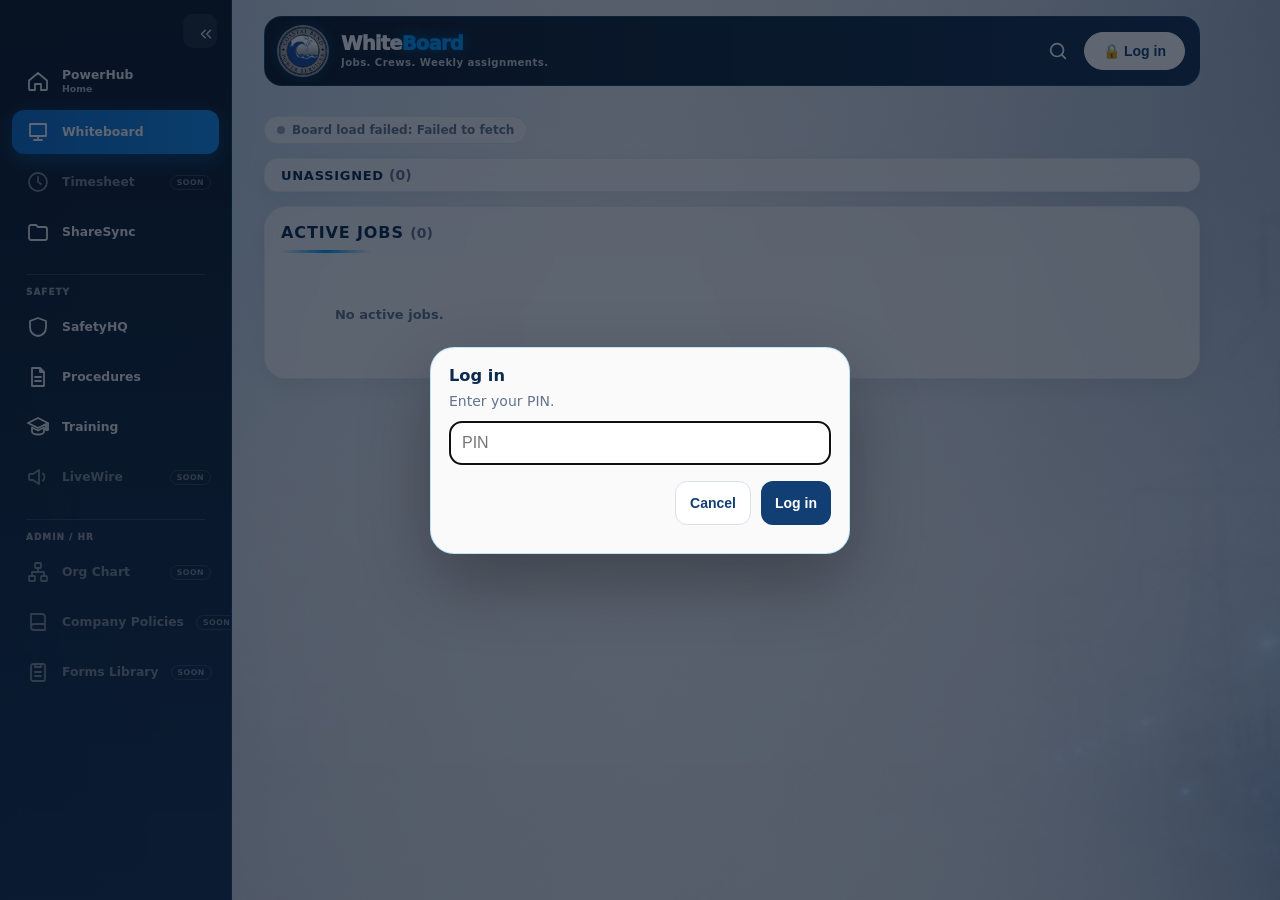
<file: index.html>
<!doctype html>
<html>
<head>
  <base target="_top">
  <meta charset="utf-8">
  <meta name="viewport" content="width=device-width,initial-scale=1">
  <title>WhiteBoard</title>
  <link rel="icon" href="assets/icon-192.png">
  <link rel="apple-touch-icon" href="assets/apple-touch-icon.png">
  <link rel="stylesheet" href="ui-kit.css">
  <style>
    :root{
      --navy:#123f73;
      --navy2:#092a4f;
      --teal:#16a7b8;
      --soft:#f3f8fc;
      --line:#c9d8e8;
      --text:#12263f;
      --muted:#667085;
      --warn:#fff7e6;
      --danger:#b42318;
    }
    *{box-sizing:border-box}
    .header-inner{display:flex;gap:16px;align-items:center;justify-content:space-between;max-width:1500px;margin:auto}
    .header-right{display:flex;align-items:center;gap:14px}
    .ph-home{display:block;width:52px;height:52px;border-radius:50%;overflow:hidden;flex:none;box-shadow:0 4px 12px rgba(0,0,0,.25)}
    .ph-home img{width:100%;height:100%;object-fit:cover;display:block}
    .employee.multi strong{display:flex;align-items:center;gap:6px;flex-wrap:wrap}
    .job-pill{font-style:normal;font-size:10px;font-weight:800;color:#7a5200;background:#fff4d6;border:1px solid #f5b100;border-radius:999px;padding:1px 7px}
    .header-user{display:flex;flex-direction:column;align-items:flex-end;gap:6px;text-align:right}
    .header-user .user-name{font-weight:800;font-size:16px}
    .header-user .user-actions{display:flex;gap:8px}
    .header-btn{background:rgba(255,255,255,.14);color:white;border:1px solid rgba(255,255,255,.35);padding:8px 12px;font-size:13px}
    .header-btn.solid{background:white;color:var(--navy);border-color:white}
    .header-brand{display:flex;gap:16px;align-items:center}
    .construction-wrap{max-width:1500px;margin:14px auto 0;padding:0 12px;display:flex;justify-content:center}
    .construction-badge{
      display:flex;align-items:center;justify-content:center;gap:14px;
      background:linear-gradient(135deg,rgba(255,247,230,.98),rgba(255,224,156,.94));
      border:2px solid rgba(255,176,32,.82);color:#5f3b00;border-radius:999px;
      padding:13px 20px;font-size:20px;font-weight:900;white-space:nowrap;
      box-shadow:0 10px 26px rgba(16,50,90,.16);
    }
    .construction-badge .icon{font-size:28px;line-height:1}
    .construction-badge .small{display:block;font-size:13px;font-weight:800;opacity:.82;letter-spacing:.4px;text-transform:uppercase}
    .logo{width:74px;height:74px;border-radius:50%;background:white;object-fit:contain;padding:6px}
    h1{margin:0;font-size:30px;letter-spacing:.2px}
    .sub{opacity:.9;margin-top:4px}

    .toolbar{max-width:1500px;margin:14px auto;padding:0 12px;display:flex;gap:10px;flex-wrap:wrap;align-items:center}
    .status{color:var(--muted);font-size:13px;flex-basis:100%}
    button{border:0;border-radius:12px;padding:11px 14px;font-weight:700;cursor:pointer;font-size:14px}
    button:disabled{opacity:.55;cursor:default}
    .primary{background:var(--navy);color:white}
    .save-chip{display:inline-flex;align-items:center;gap:8px;border-radius:999px;padding:10px 18px;font-size:16px;font-weight:800;border:2px solid}
    .save-chip.saved{background:#e7f8ee;border-color:#2e9e5b;color:#17663a}
    .save-chip.saving{background:#fff4d6;border-color:#f5b100;color:#7a5200}
    .save-chip.failed{background:#fde8e7;border-color:var(--danger);color:var(--danger)}
    .chip-icon{font-size:18px;line-height:1;display:inline-block}
    .chip-icon.spin{animation:spin 1s linear infinite}
    .save-chip.pulse{animation:pulse .7s ease-out}
    @keyframes spin{to{transform:rotate(360deg)}}
    @keyframes pulse{0%{box-shadow:0 0 0 0 rgba(46,158,91,.55)}100%{box-shadow:0 0 0 14px rgba(46,158,91,0)}}
    .secondary{background:white;color:var(--navy);border:1px solid var(--line)}
    .link-btn{background:none;border:0;color:var(--muted);font-size:12px;font-weight:700;padding:6px 0;text-decoration:underline}

    .page{max-width:1500px;margin:auto;padding:0 12px 30px}
    .board{display:grid;grid-template-columns:minmax(230px,.8fr) minmax(0,3fr);gap:14px;align-items:start}
    .panel{background:white;border:1px solid var(--line);border-radius:18px;padding:14px;box-shadow:0 8px 22px rgba(16,50,90,.08)}
    .panel h3{margin:0 0 10px;color:var(--navy);font-size:18px;display:flex;align-items:center;gap:8px}
    .panel h3::before{content:"";width:10px;height:10px;background:var(--teal);border-radius:50%;display:inline-block}
    .unassigned-panel{position:sticky;top:10px}
    .count{color:var(--muted);font-weight:700;font-size:14px}

    .jobs{display:grid;grid-template-columns:repeat(auto-fill,minmax(250px,1fr));gap:14px}
    .job{background:var(--soft);border:2px solid var(--line);border-radius:16px;padding:12px;display:flex;flex-direction:column;gap:8px}
    .job-title{font-weight:700;line-height:1.35}
    .job-title b{font-weight:900;color:var(--navy);font-size:17px}
    .job-notes{font-size:12px;color:#664900;background:var(--warn);border-radius:8px;padding:6px 8px}
    .slot-label{font-size:11px;font-weight:800;color:var(--muted);text-transform:uppercase;letter-spacing:.4px}
    .empty-board{color:var(--muted);text-align:center;padding:40px 10px;font-weight:700}
    .add-job-card{border:2px dashed var(--teal);background:white;color:var(--navy);border-radius:16px;font-size:16px;font-weight:800;min-height:120px;width:100%}
    .add-job-card.big{min-height:160px;font-size:20px;grid-column:1/-1}
    .admin-group{border-top:1px solid var(--line)}
    .admin-group summary{cursor:pointer;font-weight:800;color:var(--muted);font-size:13px;padding:10px 0}
    .settings-card{width:min(640px,100%)}
    .settings-tabs{display:flex;gap:6px;border-bottom:1px solid var(--line);margin:4px 0 12px;flex-wrap:wrap}
    .settings-tab{background:none;border:0;border-bottom:3px solid transparent;border-radius:0;color:var(--muted);padding:10px 8px}
    .settings-tab.active{color:var(--navy);border-bottom-color:var(--teal)}
    .closed-row{display:flex;gap:10px;align-items:center;justify-content:space-between;padding:10px 0;border-bottom:1px solid #eef2f6;font-size:14px}
    .closed-row:last-child{border-bottom:0}
    .closed-row small{display:block;color:var(--muted);font-size:12px;margin-top:2px}

    .dropzone{min-height:56px;border:2px dashed #b8cadc;border-radius:12px;padding:6px;background:#fbfdff}
    .dropzone.lead-zone{border-color:#9fb6cf;background:white}
    .dropzone.over{border-color:var(--teal);background:#e9fbfd}
    .editing .job .dropzone{cursor:pointer}
    .pool{min-height:160px}
    .placeholder{color:#98a2b3;font-size:12px;text-align:center;padding:12px 0}

    .employee{user-select:none;background:white;border:1px solid #dbe6f2;border-left:5px solid var(--teal);border-radius:12px;padding:8px 9px;margin:5px 0;box-shadow:0 3px 8px rgba(16,50,90,.06)}
    .employee.lead{border-left-color:var(--navy)}
    .editing .employee{cursor:grab}
    .editing .employee:active{cursor:grabbing}
    .employee strong{display:block;font-size:13px}
    .employee span{font-size:12px;color:var(--muted)}

    .modal-backdrop{position:fixed;inset:0;background:rgba(9,42,79,.55);display:flex;align-items:center;justify-content:center;z-index:9999;padding:18px}
    .modal-card{background:white;border-radius:18px;padding:18px;width:min(420px,100%);max-height:90vh;overflow:auto;box-shadow:0 18px 45px rgba(0,0,0,.28);border:1px solid var(--line)}
    .modal-card h3{margin:0 0 8px;color:var(--navy)}
    .modal-card p{margin:0 0 12px;color:var(--muted);font-size:14px}
    .modal-card label.field{display:block;font-size:12px;font-weight:800;color:var(--muted);margin:12px 0 4px;text-transform:uppercase;letter-spacing:.3px}
    textarea.modal-input{min-height:110px;resize:vertical;font-family:inherit}
    .modal-input{width:100%;border:1px solid var(--line);border-radius:12px;padding:12px;font-size:16px;color:var(--text);background:white}
    .modal-actions{display:flex;gap:10px;justify-content:flex-end;margin-top:16px}
    .modal-message{margin-top:10px;color:var(--danger);font-size:13px;font-weight:700}
    .check-list{border:1px solid var(--line);border-radius:12px;max-height:260px;overflow:auto;padding:4px 10px}
    .check-row{display:flex;gap:10px;align-items:center;padding:9px 0;border-bottom:1px solid #eef2f6;font-size:14px}
    .check-row:last-child{border-bottom:0}
    .check-row input{width:20px;height:20px;flex:none}
    .check-item{border-bottom:1px solid #eef2f6}
    .check-item:last-child{border-bottom:0}
    .check-item .check-row{border-bottom:0}
    .split-choice{flex-wrap:wrap;gap:6px 14px;align-items:center;margin:0 0 10px 30px;padding:8px 10px;background:#fff4d6;border:1px solid #f5b100;border-radius:10px;font-size:13px;font-weight:700;color:#7a5200}
    .split-choice span{flex-basis:100%}
    .split-choice label{display:flex;gap:6px;align-items:center;cursor:pointer}
    .split-choice input{width:18px;height:18px}
    #leadSplit .split-choice{margin:8px 0 0}
    .ctx-menu{position:fixed;z-index:10000;background:white;border:1px solid var(--line);border-radius:12px;box-shadow:0 12px 30px rgba(9,42,79,.25);min-width:230px;max-width:320px;max-height:340px;overflow:auto;padding:6px}
    .ctx-title{font-size:12px;font-weight:800;color:var(--muted);padding:6px 8px}
    .ctx-item{display:block;width:100%;text-align:left;background:none;border:0;border-radius:8px;padding:9px 8px;font-size:13px;font-weight:600;color:var(--text)}
    .ctx-item:hover{background:#e9fbfd}
    .ctx-item b{color:var(--navy);margin-right:4px}
    .ctx-empty{font-size:13px;color:var(--muted);padding:8px}
    .crew-search{margin-bottom:8px;padding:10px 12px;font-size:15px}
    .employee.selected{outline:3px solid #009dff;outline-offset:1px;background:#e6f5ff}
    .assign-bar{position:fixed;left:50%;bottom:18px;transform:translateX(-50%);z-index:9000;display:flex;align-items:center;gap:14px;background:#0b2a4e;color:white;border-radius:999px;padding:10px 12px 10px 20px;box-shadow:0 12px 30px rgba(9,42,79,.35);font-size:15px;max-width:calc(100% - 24px)}
    .assign-bar b{color:#7cc8ff}
    .assign-bar .secondary{border-radius:999px;padding:8px 14px}
    .ctx-unassign{color:var(--danger);font-weight:800;border-bottom:1px solid #eef2f6;border-radius:8px 8px 0 0}
    .ctx-unassign:hover{background:#fde8e7}
    #splitAskText{font-size:16px;color:var(--text);font-weight:700}
    .check-row small{display:block;color:var(--muted);font-size:12px}

    .version-footer{max-width:1500px;margin:0 auto 24px;padding:10px 12px;color:var(--muted);font-size:12px;text-align:center}

    @media(max-width:950px){
      .header-inner{align-items:center;gap:12px}
      .logo{width:62px;height:62px}
      .ph-home{width:42px;height:42px}
      .header-right{gap:10px}
      .header-user .user-name{font-size:14px}
      h1{font-size:23px;line-height:1.12}
      .sub{font-size:13px;line-height:1.3}
      .construction-wrap{margin-top:10px}
      .construction-badge{width:min(100%,520px);font-size:16px;padding:12px 16px;white-space:normal;text-align:left}
      .construction-badge .icon{font-size:24px}
      .construction-badge .small{font-size:11px}
      .toolbar{position:sticky;top:0;z-index:50;background:#eef4f9;padding:10px 12px;border-bottom:1px solid var(--line)}
      .board{grid-template-columns:1fr}
      .unassigned-panel{position:static;order:2}
      .jobs-panel{order:1}
      .pool{min-height:92px}
      .employee{padding:11px 10px;margin:7px 0}
      .employee strong{font-size:14px}
      .employee span{font-size:13px}
    }

    /* ---------- PowerHub theme (cosmetic only) ---------- */
    :root{--navy:#123f73;--navy2:#0b2a4e;--teal:#009dff;--line:#d8e0ea;--text:#1f2933;--muted:#64748b;--soft:#f4f8fc}
    .site-title{margin:0;font-size:46px;line-height:.95;font-weight:950;letter-spacing:-.055em;color:#fff;text-shadow:0 2px 12px rgba(0,0,0,.55)}
    .site-title .title-hub{color:#009dff;text-shadow:0 0 14px rgba(0,157,255,.48)}
    .site-title::after{content:"";display:block;width:150px;height:3px;margin-top:8px;border-radius:999px;background:linear-gradient(90deg,transparent,#009dff,transparent)}
    .logo{width:64px;height:64px;padding:0;background:none}
    .ph-home{width:62px;height:62px;border-radius:0;overflow:visible;box-shadow:none}
    .ph-home img{object-fit:contain}
    .header-btn{border-radius:999px;font-weight:800}
    .header-btn.solid{padding:10px 18px;font-size:14px}
    .primary{background:var(--navy)}
    .panel{border:1px solid rgba(216,224,234,.72);border-radius:22px;background:rgba(255,255,255,.72);backdrop-filter:blur(8px);-webkit-backdrop-filter:blur(8px);box-shadow:0 8px 22px rgba(15,23,42,.07);padding:16px}
    .panel h3{display:block;margin:0 0 14px;font-size:16px;color:var(--navy2);font-weight:850;letter-spacing:.055em;text-transform:uppercase}
    .panel h3::before{display:none}
    .panel h3::after{content:"";display:block;width:90px;height:3px;margin-top:8px;border-radius:999px;background:linear-gradient(90deg,transparent,#009dff,transparent)}
    .count{letter-spacing:0;text-transform:none;font-weight:700}
    .job{position:relative;background:white;border:1px solid rgba(216,224,234,.9);border-top:4px solid #009dff;border-radius:18px;box-shadow:0 6px 16px rgba(15,23,42,.06);gap:10px}
    .job-title{padding-right:30px;font-size:13px;font-weight:700;color:var(--muted);line-height:1.3}
    .job-title b{display:block;font-size:19px;font-weight:900;color:var(--navy2);letter-spacing:-.01em}
    .job-notes{border-left:3px solid #f5b100;border-radius:6px}
    .slot-label{color:#7b8ba1}
    .complete-btn{position:absolute;top:12px;right:12px;width:22px;height:22px;min-width:0;padding:0;border-radius:6px;background:white;color:transparent;border:2px solid #009dff;font-size:14px;font-weight:900;line-height:1}
    .complete-btn:hover,.complete-btn:focus-visible{background:#009dff;color:white;outline:none}
    .add-job-card{border:2px dashed #009dff;border-radius:18px;background:rgba(255,255,255,.7)}
    .add-job-card:hover{background:#e6f5ff}
    .dropzone{border:1.5px dashed #c7d4e3;background:#f8fbfe}
    .dropzone.lead-zone{border-color:#b3c3d6}
    .dropzone.over{border-color:#009dff;background:#e6f5ff}
    .employee{padding:6px 9px;margin:4px 0;border-radius:10px;border-left:4px solid #009dff;box-shadow:0 2px 6px rgba(15,23,42,.05)}
    .employee.lead{border-left-color:var(--navy2);background:#f4f8fc}
    .employee strong{font-size:13px;color:var(--navy2)}
    .modal-card{border-radius:22px}
    .settings-tab.active{color:var(--navy2)}
    .ctx-item:hover{background:#e6f5ff}
    @media(max-width:950px){
      .site-title{font-size:32px}
      .site-title::after{width:110px}
      .logo{width:52px;height:52px}
      .ph-home{width:50px;height:50px}
      .header-btn.solid{padding:13px 20px;font-size:16px}
      .employee{padding:9px 10px}
    }

    /* ---------- UI kit fit (Whiteboard-specific) ---------- */
    .title-hub{color:var(--accent);text-shadow:0 0 14px rgba(0,157,255,.48)}
    .slim-title{color:#fff}
    .slim-bar .header-user{flex-direction:row;align-items:center;gap:10px}
    .slim-bar .header-user .user-name{font-size:14px;white-space:nowrap}
    .slim-bar .header-btn{white-space:nowrap}
    .page,.toolbar{max-width:none;padding-left:0;padding-right:0}
    .toolbar{margin:14px 0;align-self:stretch}
    .page{align-self:stretch;margin:0;padding-bottom:30px}
    .version-footer{margin:0 0 24px}
    .version-footer{max-width:none}
    @media(max-width:900px){
      .toolbar{background:rgba(238,244,249,.94);margin-left:-4px;margin-right:-4px;padding-left:4px;padding-right:4px}
      .assign-bar{bottom:calc(76px + env(safe-area-inset-bottom))}
      .slim-bar .header-user .user-name{display:none}
      .slim-bar .header-btn{padding:10px 12px}
    }

    /* ---------- Match SafetyHQ / PowerHub (audit pass 1) ---------- */
    /* 1. Status chips with a dot */
    .status{display:inline-flex;align-items:center;gap:7px;flex-basis:auto;padding:6px 12px;border-radius:999px;background:rgba(255,255,255,.7);border:1px solid rgba(216,224,234,.9);font-size:12px;font-weight:800;color:var(--muted)}
    .status::before{content:"";width:8px;height:8px;border-radius:50%;background:#94a3b8;flex:none}
    .save-chip{padding:6px 14px;font-size:13px;border-width:1px}
    .chip-icon{font-size:14px}
    /* 2. Job cards = glance cards */
    .job{background:rgba(255,255,255,.62);backdrop-filter:blur(10px);-webkit-backdrop-filter:blur(10px);border-radius:22px;box-shadow:none;transition:transform .15s,border-color .15s}
    .job:hover{transform:translateY(-2px);border-color:rgba(0,157,255,.55)}
    .job-title b{font-weight:950;letter-spacing:-.03em;font-size:22px}
    .slot-label{font-size:10.5px;font-weight:900;letter-spacing:.08em}
    .job.flash,.employee.flash{animation:flash 1.6s ease-out}
    @keyframes flash{0%,40%{box-shadow:0 0 0 4px rgba(0,157,255,.55)}100%{box-shadow:0 0 0 0 rgba(0,157,255,0)}}
    /* 3. Crew names bigger and bold */
    .employee{display:flex;flex-direction:column;justify-content:center;min-height:44px;padding:7px 10px}
    .employee strong{font-size:15px;font-weight:900;letter-spacing:-.01em}
    .employee span{font-size:12px;font-weight:700}
    .employee.lead{background:#eef5fc}
    /* 4. Under Construction = small chip */
    .construction-wrap{margin:0 0 6px;padding:0;justify-content:flex-start}
    .construction-badge{padding:5px 12px;font-size:12px;gap:8px;box-shadow:none;border-width:1px}
    .construction-badge .icon{font-size:15px}
    .construction-badge .small{display:inline;margin-left:6px;font-size:10px}
    /* 5. Unassigned scrolls inside its card */
    @media(min-width:901px){
      .unassigned-panel{max-height:calc(100vh - 150px);display:flex;flex-direction:column}
      .unassigned-panel .pool{flex:1 1 auto;min-height:0;overflow:auto}
    }
    /* 6. Popups = kit look; bottom sheets on phone */
    .modal-backdrop{background:rgba(5,16,34,.64)}
    .modal-card{border:1px solid rgba(0,157,255,.24);background:rgba(255,255,255,.97);box-shadow:0 28px 70px rgba(0,0,0,.30);border-radius:24px}
    .modal-card h3{color:var(--navy2);font-size:1.25rem}
    .modal-actions button{min-height:44px}
    @media(max-width:700px){
      .modal-backdrop{align-items:flex-end;padding:0}
      .modal-card{width:100%;max-height:88vh;border-radius:22px 22px 0 0;padding-bottom:calc(18px + env(safe-area-inset-bottom))}
      .settings-card{width:100%}
    }
    /* 7. Completed row under Active Jobs */
    .jobs-panel{padding-bottom:0;overflow:hidden}
    .jobs-panel .jobs{padding-bottom:16px}
    .jobs-panel .completed-row{width:auto;margin:0 -16px;border-radius:0}
    .jobs-panel .completed-row[hidden]{display:none}
    /* 8. Compact job cards: number + description on line 1, location on line 2 */
    .jobs{gap:12px}
    .job{padding:10px 12px;gap:6px}
    .job-title{display:flex;align-items:baseline;gap:8px;min-width:0}
    .job-title b{display:inline;flex:none;font-size:18px}
    .job-title .jt-desc{min-width:0;overflow:hidden;text-overflow:ellipsis;white-space:nowrap;font-size:13px;font-weight:700;color:var(--text)}
    .job-loc{font-size:12px;font-weight:600;color:var(--muted);margin-top:-3px}
    /* 9. Logged out (view only): slim name rows, no drop boxes */
    body:not(.editing) .dropzone{border:0;background:none;padding:0;min-height:0}
    body:not(.editing) .pool{min-height:0}
    body:not(.editing) .employee{flex-direction:row;flex-wrap:wrap;align-items:baseline;gap:2px 8px;justify-content:flex-start;min-height:0;padding:3px 8px;margin:3px 0;border-radius:8px;box-shadow:none}
    body:not(.editing) .employee strong{font-size:13.5px}
    body:not(.editing) .employee span{font-size:11.5px}
    body:not(.editing) .slot-label{font-size:9.5px;margin-bottom:1px}
    /* 10. Unassigned = long card across the top; Active Jobs below, 4 wide */
    .board{grid-template-columns:minmax(0,1fr)}
    @media(min-width:901px){
      .unassigned-panel{max-height:none;display:block}
      .unassigned-panel .pool{overflow:visible}
    }
    .unassigned-panel .pool{display:grid;grid-template-columns:repeat(auto-fill,minmax(190px,1fr));gap:0 10px;min-height:0}
    .unassigned-panel .pool .placeholder{grid-column:1/-1}
    /* 11. Job cards match the view page: plain name lines, no titles, divider lines around the lead */
    .job{gap:3px}
    .job .dropzone{border:0;background:none;padding:0;min-height:0;border-radius:8px}
    .editing .job .dropzone{border:1px dashed #cdd9e6;padding:2px 4px;min-height:26px}
    .editing .job .dropzone.over{border-color:var(--teal);background:#e9fbfd}
    .job .placeholder{padding:3px 0;font-size:11.5px}
    body .job .employee{display:flex;flex-direction:row;flex-wrap:wrap;align-items:baseline;justify-content:flex-start;gap:2px 8px;min-height:0;margin:0;padding:1px 4px;background:none;border:0;border-radius:6px;box-shadow:none}
    body .job .employee strong{font-size:13px;font-weight:700;line-height:1.3;color:var(--text)}
    body .job .employee span{display:none}
    body .job .employee.lead strong{font-size:13.5px;font-weight:900;color:var(--navy2)}
    body .job .employee.selected{background:#e6f5ff}
    .lead-slot{display:flex;align-items:baseline;gap:6px;padding:4px 0;border-top:1px solid #e3ebf3;border-bottom:1px solid #e3ebf3;margin-bottom:2px}
    .lead-slot .slot-label{flex:none;margin:0;color:var(--teal);font-size:10.5px}
    .lead-slot .dropzone{flex:1;min-width:0}
    .crew-slot .slot-label{display:none}
    .job .job-pill{font-size:9.5px;padding:0 5px;margin-left:4px}
    /* Logged in: each person is its own bordered piece you can pick up and move */
    body.editing .job .employee{background:#fff;border:1px solid #cdd9e6;border-left:4px solid var(--teal);border-radius:10px;padding:4px 8px;margin:4px 0;box-shadow:0 2px 5px rgba(16,50,90,.08);cursor:grab}
    body.editing .job .employee.lead{border-left-color:var(--navy);background:#eef5fc}
    body.editing .job .employee:hover{border-color:var(--teal);box-shadow:0 3px 8px rgba(0,157,255,.18)}
    body.editing .job .employee:active{cursor:grabbing}
    body.editing .job .employee.selected{background:#e6f5ff;outline:2px solid #009dff;outline-offset:0}
    body.editing .job .dropzone{padding:2px 4px}
    /* 12. Mark-complete popup */
    .cm-job{display:flex;flex-direction:column;gap:2px;margin:2px 0 12px;padding:10px 12px;border-radius:12px;background:#f4f8fc;border-left:4px solid #009dff}
    .cm-job b{font-size:20px;font-weight:950;letter-spacing:-.03em;color:var(--navy2)}
    .cm-job span{font-size:13px;font-weight:700;color:var(--muted)}
    .cm-label{display:block;margin:10px 0 4px;font-size:11px;font-weight:900;letter-spacing:.08em;text-transform:uppercase;color:#7b8ba1}
    .cm-date{min-height:44px;cursor:pointer}
    /* Nobody unassigned: shrink to a thin line (still accepts drops) */
    .unassigned-panel.is-empty{padding:8px 16px;border-radius:14px;max-height:none}
    .unassigned-panel.is-empty h3{margin:0;font-size:13px}
    .unassigned-panel.is-empty h3::after{display:none}
    .unassigned-panel.is-empty .pool{display:none}
    .jobs{grid-template-columns:repeat(4,minmax(0,1fr))}
    @media(max-width:1249px){.jobs{grid-template-columns:repeat(3,minmax(0,1fr))}}
    @media(max-width:899px){.jobs{grid-template-columns:repeat(2,minmax(0,1fr))}}
    @media(max-width:620px){.jobs{grid-template-columns:minmax(0,1fr)}}
  </style>
</head>
<body>
<script>try { if (localStorage.getItem("powerhubSidebarCollapsed") === "1") document.documentElement.classList.add("sb-collapsed"); } catch (e) {}</script>
<div class="app-shell">
  <nav class="side-nav" aria-label="Main navigation">
    <button class="side-toggle" type="button" id="sideToggle" aria-label="Collapse sidebar" aria-expanded="true" title="Collapse sidebar">
      <svg viewBox="0 0 24 24" aria-hidden="true"><path d="m11 7-5 5 5 5M18 7l-5 5 5 5"/></svg>
    </button>
    <a class="side-link" href="https://coastalbendpower.github.io/PowerHub/">
      <svg viewBox="0 0 24 24" aria-hidden="true"><path d="M3 11.5 12 4l9 7.5V20a1 1 0 0 1-1 1h-5v-6H9v6H4a1 1 0 0 1-1-1z"/></svg>
      <span>PowerHub<small>Home</small></span>
    </a>
    <a class="side-link is-active" href="./" aria-current="page">
      <svg viewBox="0 0 24 24" aria-hidden="true"><path d="M4 4h16v12H4zM8 20h8M12 16v4"/></svg>
      <span>Whiteboard</span>
    </a>
    <span class="side-link is-disabled" aria-disabled="true">
      <svg viewBox="0 0 24 24" aria-hidden="true"><circle cx="12" cy="12" r="9"/><path d="M12 7v5l3 2"/></svg>
      <span>Timesheet</span><em class="side-soon">Soon</em>
    </span>
    <a class="side-link" href="https://account.sharesync.serverdata.net/login/v1.2/?client_id=sharesync_web_app_sts&amp;client_type=Sync-WebApp&amp;client_version=3.48.1&amp;application_client_id=5d5c5f78-10b2-0f0b-a925-606d43526abe&amp;redirect_uri=https%3A%2F%2Fsharesync.serverdata.net%2Fus4%2F&amp;locale=en-us" target="_blank" rel="noopener noreferrer">
      <svg viewBox="0 0 24 24" aria-hidden="true"><path d="M3 7a2 2 0 0 1 2-2h5l2 2h7a2 2 0 0 1 2 2v9a2 2 0 0 1-2 2H5a2 2 0 0 1-2-2z"/></svg>
      <span>ShareSync</span>
    </a>
    <div class="side-group-label">Safety</div>
    <a class="side-link" href="https://coastalbendpower.github.io/SafetyHQ/">
      <svg viewBox="0 0 24 24" aria-hidden="true"><path d="M12 3 4 6v6c0 5 3.4 8.2 8 9 4.6-.8 8-4 8-9V6z"/></svg>
      <span>SafetyHQ</span>
    </a>
    <a class="side-link" href="https://coastalbendpower.github.io/SafetyHQ/procedures.html">
      <svg viewBox="0 0 24 24" aria-hidden="true"><path d="M6 3h8l4 4v14H6zM14 3v4h4M9 12h6M9 16h6"/></svg>
      <span>Procedures</span>
    </a>
    <a class="side-link" href="https://coastalbendpower.na.hsiplatform.com/users/sign_in" target="_blank" rel="noopener noreferrer">
      <svg viewBox="0 0 24 24" aria-hidden="true"><path d="M12 3 2 8l10 5 8-4v6h2V8zM6 12.5v4c0 1.7 2.7 3 6 3s6-1.3 6-3v-4l-6 3z"/></svg>
      <span>Training</span>
    </a>
    <span class="side-link is-disabled" aria-disabled="true">
      <svg viewBox="0 0 24 24" aria-hidden="true"><path d="M3 10v4a1 1 0 0 0 1 1h3l6 4V5L7 9H4a1 1 0 0 0-1 1zM17 8.5a5 5 0 0 1 0 7"/></svg>
      <span>LiveWire</span><em class="side-soon">Soon</em>
    </span>
    <div class="side-group-label">Admin / HR</div>
    <span class="side-link is-disabled" aria-disabled="true">
      <svg viewBox="0 0 24 24" aria-hidden="true"><rect x="9" y="3" width="6" height="5" rx="1"/><rect x="3" y="16" width="6" height="5" rx="1"/><rect x="15" y="16" width="6" height="5" rx="1"/><path d="M12 8v4M6 16v-4h12v4"/></svg>
      <span>Org Chart</span><em class="side-soon">Soon</em>
    </span>
    <span class="side-link is-disabled" aria-disabled="true">
      <svg viewBox="0 0 24 24" aria-hidden="true"><path d="M5 4h11a3 3 0 0 1 3 3v13H8a3 3 0 0 1-3-3zM5 17a3 3 0 0 1 3-3h11"/></svg>
      <span>Company Policies</span><em class="side-soon">Soon</em>
    </span>
    <span class="side-link is-disabled" aria-disabled="true">
      <svg viewBox="0 0 24 24" aria-hidden="true"><rect x="5" y="4" width="14" height="17" rx="2"/><path d="M9 4h6v3H9zM9 12h6M9 16h6"/></svg>
      <span>Forms Library</span><em class="side-soon">Soon</em>
    </span>
    <div class="side-spacer"></div>
  </nav>

  <main class="page-shell">
    <header class="slim-bar">
      <img class="slim-seal" src="assets/CBPS_NB.png" alt="Coastal Bend Power Services" width="48" height="48">
      <div class="slim-brand">
        <h1 class="slim-title">White<span class="title-hub">Board</span></h1>
        <p class="slim-tagline">Jobs. Crews. Weekly assignments.</p>
      </div>
      <div class="slim-actions">
        <button class="u-btn" type="button" id="searchOpen" aria-label="Search Whiteboard (Ctrl+K)" title="Search (Ctrl+K)">
          <svg viewBox="0 0 24 24" aria-hidden="true"><circle cx="11" cy="11" r="7"/><path d="m20 20-3.5-3.5"/></svg>
        </button>
        <div class="header-user" id="headerUser"></div>
      </div>
    </header>

  <div class="toolbar" id="toolbar"></div>

  <main class="page">
    <section class="board" id="board">
      <aside class="panel unassigned-panel">
        <h3>Unassigned <span class="count" id="unassignedCount"></span></h3>
        <div class="dropzone pool" id="unassignedPool" data-job="" data-role=""></div>
      </aside>

      <section class="panel jobs-panel">
        <h3>Active Jobs <span class="count" id="jobCount"></span></h3>
        <div class="jobs" id="jobs"></div>
        <button type="button" class="completed-row" id="completedOpen" hidden>
          <svg viewBox="0 0 24 24" aria-hidden="true"><path d="m5 12.5 4.5 4.5L19 7.5"/></svg>
          <span class="completed-row-title">Completed Jobs</span><span class="count" id="closedCount"></span>
        </button>
      </section>
    </section>
  </main>

    <footer class="version-footer">
      CBPS Whiteboard — v1.0.0
    </footer>
  </main>
</div>

<div class="search-overlay" id="searchOverlay" hidden>
  <div class="search-panel" role="dialog" aria-modal="true" aria-label="Search Whiteboard">
    <form class="search-form" id="hubSearchForm" role="search" autocomplete="off">
      <svg viewBox="0 0 24 24" aria-hidden="true"><circle cx="11" cy="11" r="7"/><path d="m20 20-3.5-3.5"/></svg>
      <input type="search" id="hubSearch" placeholder="Search jobs, customers, people..." aria-label="Search Whiteboard" aria-controls="hubSearchResults" />
      <kbd>Esc</kbd>
    </form>
    <div class="search-results" id="hubSearchResults" role="listbox" hidden></div>
  </div>
</div>

<nav class="bottom-nav" aria-label="Primary">
  <a class="bn-item" href="https://coastalbendpower.github.io/PowerHub/"><svg viewBox="0 0 24 24" aria-hidden="true"><path d="M3 11.5 12 4l9 7.5V20a1 1 0 0 1-1 1h-5v-6H9v6H4a1 1 0 0 1-1-1z"/></svg><span>Home</span></a>
  <a class="bn-item is-active" href="./" aria-current="page"><svg viewBox="0 0 24 24" aria-hidden="true"><path d="M4 4h16v12H4zM8 20h8M12 16v4"/></svg><span>Whiteboard</span></a>
  <a class="bn-item" href="https://coastalbendpower.github.io/SafetyHQ/"><svg viewBox="0 0 24 24" aria-hidden="true"><path d="M12 3 4 6v6c0 5 3.4 8.2 8 9 4.6-.8 8-4 8-9V6z"/></svg><span>SafetyHQ</span></a>
  <a class="bn-item" href="https://coastalbendpower.na.hsiplatform.com/users/sign_in" target="_blank" rel="noopener noreferrer"><svg viewBox="0 0 24 24" aria-hidden="true"><path d="M12 3 2 8l10 5 8-4v6h2V8zM6 12.5v4c0 1.7 2.7 3 6 3s6-1.3 6-3v-4l-6 3z"/></svg><span>Training</span></a>
  <button class="bn-item" type="button" id="bnMore" aria-expanded="false" aria-controls="moreSheet"><svg viewBox="0 0 24 24" aria-hidden="true"><circle cx="5" cy="12" r="1.6"/><circle cx="12" cy="12" r="1.6"/><circle cx="19" cy="12" r="1.6"/></svg><span>More</span></button>
</nav>
<div class="more-backdrop" id="moreBackdrop"></div>
<div class="more-sheet" id="moreSheet" role="dialog" aria-label="All links"><div class="more-grip"></div><div class="more-body" id="moreBody"></div></div>


  <!-- Unlock -->
  <div id="unlockModal" class="modal-backdrop" style="display:none;">
    <div class="modal-card">
      <h3>Log in</h3>
      <p>Enter your PIN.</p>
      <input id="modalPin" class="modal-input" type="password" inputmode="numeric"
        autocomplete="off" placeholder="PIN" aria-label="Enter PIN"
        onkeydown="if(event.key==='Enter') confirmUnlock()">
      <div class="modal-actions">
        <button class="secondary" onclick="closeModal('unlockModal')">Cancel</button>
        <button class="primary" id="unlockBtn" onclick="confirmUnlock()">Log in</button>
      </div>
      <div id="unlockMessage" class="modal-message"></div>
    </div>
  </div>

  <!-- Add job -->
  <div id="jobModal" class="modal-backdrop" style="display:none;">
    <div class="modal-card">
      <h3 id="jobModalTitle">Add Job to Board</h3>

      <div id="jobPickWrap">
        <label class="field" for="jobPick">Job</label>
        <select id="jobPick" class="modal-input" onchange="toggleNewJobFields()"></select>
      </div>

      <div id="newJobFields" style="display:none;">
        <label class="field" for="newJobNo">Job #</label>
        <input id="newJobNo" class="modal-input" type="text" autocomplete="off">
        <label class="field" for="newJobCustomer">Customer</label>
        <input id="newJobCustomer" class="modal-input" type="text" autocomplete="off">
        <label class="field" for="newJobLocation">Location</label>
        <input id="newJobLocation" class="modal-input" type="text" autocomplete="off">
        <label class="field" for="newJobNotes">Notes</label>
        <input id="newJobNotes" class="modal-input" type="text" autocomplete="off">
      </div>

      <label class="field" for="jobLead">Crew lead</label>
      <select id="jobLead" class="modal-input" onchange="renderLeadSplit(); renderCrewChecklist()"></select>
      <div id="leadSplit"></div>

      <label class="field">Crew</label>
      <input id="crewSearch" class="modal-input crew-search" type="search" placeholder="Search names…" autocomplete="off" oninput="filterCrew()">
      <div class="check-list" id="jobCrew"></div>

      <div class="modal-actions">
        <button class="secondary" onclick="closeModal('jobModal')">Cancel</button>
        <button class="primary" id="jobSaveBtn" onclick="confirmJobModal()">Save Job</button>
      </div>
      <div id="jobMessage" class="modal-message"></div>
    </div>
  </div>

  <!-- Drag onto a different job: split or move? -->
  <div id="splitAskModal" class="modal-backdrop" style="display:none;">
    <div class="modal-card">
      <h3>Split?</h3>
      <p id="splitAskText"></p>
      <div class="modal-actions">
        <button class="secondary" id="splitAskNo">No</button>
        <button class="primary" id="splitAskYes">Yes</button>
      </div>
    </div>
  </div>

  <!-- Tap-to-assign prompt -->
  <div id="assignBar" class="assign-bar" style="display:none;">
    <span>Tap a job for <b id="assignBarName"></b></span>
    <button class="secondary" onclick="selectPerson(null)">Cancel</button>
  </div>

  <!-- Right-click: split to another job -->
  <div id="splitMenu" class="ctx-menu" style="display:none;"></div>

  <!-- Mark complete -->
  <div id="completeModal" class="modal-backdrop" style="display:none;">
    <div class="modal-card">
      <h3 id="completeTitle">Complete Job</h3>
      <div class="cm-job"><b id="completeNo"></b><span id="completeDesc"></span></div>
      <label class="cm-label" for="completeDate">Completed on</label>
      <input id="completeDate" class="modal-input cm-date" type="date" aria-label="Completion date">
      <label class="cm-label" for="completeNotes">Notes</label>
      <textarea id="completeNotes" class="modal-input" aria-label="Completion notes"></textarea>
      <div class="modal-actions">
        <button class="secondary" onclick="closeModal('completeModal')">Cancel</button>
        <button class="primary" id="completeBtn" onclick="confirmComplete()">Mark Complete</button>
      </div>
      <div id="completeMessage" class="modal-message"></div>
    </div>
  </div>

  <!-- Settings -->
  <div id="settingsModal" class="modal-backdrop" style="display:none;">
    <div class="modal-card settings-card">
      <h3>Settings</h3>
      <div class="settings-tabs" id="settingsTabs">
        <button class="settings-tab" data-section="employees" onclick="showSettings('employees')">Visible Employees</button>
        <button class="settings-tab" data-section="closed" onclick="showSettings('closed')">Closed Jobs</button>
      </div>

      <div class="settings-section" data-section="employees">
        <p>Unticked people are hidden from the board. They stay in the data and history.</p>
        <div class="check-list" id="visibilityList"></div>
      </div>

      <div class="settings-section" data-section="closed">
        <p>Reopen puts a job back on the board with no crew.</p>
        <div class="check-list" id="closedJobsList"></div>
      </div>

      <div class="modal-actions">
        <button class="primary" onclick="closeModal('settingsModal')">Done</button>
      </div>
      <div id="settingsMessage" class="modal-message"></div>
    </div>
  </div>

<script>
const API_URL = 'https://script.google.com/macros/s/AKfycbw22j6Z8pW_uPzsElHs3qTUCyeqnDGhYwegQMIGLFxLL_8UDJh2wzzyIsYx5muuIi7G/exec';
const SESSION_KEY = 'cbpsWhiteboardSession';

let BOARD = {people: [], jobs: [], closedJobs: [], assignments: [], lastSave: null};
// Device pass from the backend (not the PIN). Kept in this browser until Log out or it expires (30 days).
// The backend re-checks it on every change and stops it if the editor is unticked.
let EDITOR = null;
let TOKEN = null;
let busy = false;         // a popup save is running; drags wait
let pending = 0;          // queued saves not finished yet
let editCounter = 0;      // bumps on every edit so a stale background refresh is ignored
let saveQueue = Promise.resolve();
let saveFailed = false;   // last save failed; cleared by the next good save
let dragId = null;
let dragFromJob = '';   // job the dragged card came from ('' = Unassigned)
let SELECTED = null;    // tap-to-assign: person picked from Unassigned, waiting for a job tap
let dragging = false;
let adminOpen = false;
let settingsSection = 'employees';

/* ---------- API ---------- */

// GET ?action=... or POST {action,...}; backend replies {ok:true,data} or {ok:false,error}.
function callApi(action, body){
  const req = body
    ? fetch(API_URL, {method:'POST', body: JSON.stringify(Object.assign({action}, body))})
    : fetch(API_URL + '?action=' + encodeURIComponent(action));
  return req
    .then(res => res.json())
    .then(out => {
      if (!out || !out.ok) throw new Error((out && out.error) || 'Unknown server error');
      return out.data;
    });
}

// Board edits run one at a time in order, so you can keep working while earlier ones save.
function queueEdit(action, body){
  pending++;
  editCounter++;
  setStatus('Saving…');
  updateSaveButton();
  const run = saveQueue.then(() => callApi(action, Object.assign({token: TOKEN}, body)));
  saveQueue = run.catch(() => {});

  return run
    .then(data => {
      saveFailed = false;
      if (data && data.people) {
        BOARD = data;
        render();
      } else if (data && data.lastSave) {
        BOARD.lastSave = data.lastSave;
      }
      return data;
    })
    .catch(err => {
      saveFailed = true;
      if (/Session expired|PIN|Too many/.test(err.message)) logout();
      setStatus('Save failed: ' + err.message);
      throw err;
    })
    .finally(() => {
      pending--;
      updateSaveButton(true);
      if (pending === 0) {
        if (!/^Save failed/.test(currentStatus())) setStatus(formatLastSaveStatus(BOARD.lastSave) || 'Saved');
        quietRefresh();
      }
    });
}

// Pulls the server's board after saves finish (picks up the other editor's changes) unless you've moved on.
function quietRefresh(){
  const stamp = editCounter;
  callApi('getBoard')
    .then(board => {
      if (stamp !== editCounter || pending || busy || dragging) return;
      BOARD = board;
      try { localStorage.setItem(BOARD_CACHE_KEY, JSON.stringify(board)); } catch (e) {}
      render();
    })
    .catch(() => {});
}

// Shows the last copy saved on this device right away, then swaps in the server's copy when it arrives.
const BOARD_CACHE_KEY = 'cbpsWhiteboardBoard';

function reloadData(){
  let showedCache = false;
  try {
    const saved = JSON.parse(localStorage.getItem(BOARD_CACHE_KEY) || 'null');
    if (saved && saved.people && saved.jobs && saved.assignments) {
      BOARD = saved;
      render();
      showedCache = true;
    }
  } catch (e) {}
  setStatus(showedCache ? 'Showing last saved copy, updating…' : 'Loading board…');
  return callApi('getBoard')
    .then(board => {
      BOARD = board;
      try { localStorage.setItem(BOARD_CACHE_KEY, JSON.stringify(board)); } catch (e) {}
      render();
      setStatus(formatLastSaveStatus(BOARD.lastSave) || 'No saved updates logged yet');
    })
    .catch(err => {
      render();
      setStatus((showedCache ? 'Could not update (showing last saved copy): ' : 'Board load failed: ') + err.message);
    });
}

/* ---------- Render ---------- */

function isEditing(){ return !!(EDITOR && TOKEN); }

function peopleById(){
  const map = {};
  BOARD.people.forEach(p => { map[p.id] = p; });
  return map;
}

// Person id -> list of their current assignments (a person can be on more than one job).
function assignmentsByPerson(){
  const map = {};
  BOARD.assignments.forEach(a => { (map[a.nodeId] = map[a.nodeId] || []).push(a); });
  return map;
}

function jobCount(nodeId){
  return new Set(BOARD.assignments.filter(a => a.nodeId === nodeId).map(a => a.jobNo)).size;
}

function jobsOnBoard(){
  return BOARD.jobs.filter(j => j.onBoard).sort((a, b) => a.jobNo.localeCompare(b.jobNo, undefined, {numeric: true}));
}

function render(){
  const editing = isEditing();
  document.body.classList.toggle('editing', editing);
  renderToolbar();

  const people = peopleById();
  const assigned = assignmentsByPerson();
  const unassigned = BOARD.people
    .filter(p => p.visible && !assigned[p.id])
    .sort((a, b) => a.name.localeCompare(b.name));
  document.getElementById('unassignedPool').innerHTML =
    unassigned.map(p => employeeMarkup(p, false)).join('') || '<div class="placeholder">Everyone is placed</div>';
  document.getElementById('unassignedCount').textContent = '(' + unassigned.length + ')';
  document.querySelector('.unassigned-panel').classList.toggle('is-empty', unassigned.length === 0);

  const jobs = jobsOnBoard();
  document.getElementById('jobCount').textContent = '(' + jobs.length + ')';
  document.getElementById('jobs').innerHTML = jobs.length
    ? jobs.map(job => jobMarkup(job, people, editing)).join('') +
      (editing ? '<button class="add-job-card" onclick="openJobModal()">+ Add Job</button>' : '')
    : (editing
        ? '<button class="add-job-card big" onclick="openJobModal()">+ Add Job</button>'
        : '<div class="empty-board">No active jobs.</div>');

  document.getElementById('completedOpen').hidden = !editing;
  document.getElementById('closedCount').textContent = '(' + (BOARD.closedJobs || []).length + ')';

  wireDragDrop();
  if (SELECTED && (!editing || !unassigned.some(p => p.id === SELECTED))) selectPerson(null);
  else if (SELECTED) selectPerson(SELECTED);
}

function jobMarkup(job, people, editing){
  const onJob = BOARD.assignments.filter(a => a.jobNo === job.jobNo && people[a.nodeId] && people[a.nodeId].visible);
  const lead = onJob.find(a => a.role === 'Lead');
  const crew = onJob.filter(a => a.role === 'Crew')
    .map(a => people[a.nodeId])
    .sort((a, b) => a.name.localeCompare(b.name));
  const jobAttr = escapeHtml(job.jobNo);
  const title = [job.customer, job.location].filter(Boolean).map(escapeHtml).join(' — ');

  const crewZone = crew.length || editing
    ? `<div class="crew-slot">
        <div class="slot-label">Crew</div>
        <div class="dropzone" data-job="${jobAttr}" data-role="Crew">
          ${crew.map(p => employeeMarkup(p, false)).join('') || '<div class="placeholder">+ Add crew</div>'}
        </div>
      </div>`
    : '';

  return `<div class="job" data-job="${jobAttr}">
    <div class="job-title"><b>${jobAttr}</b>${job.customer ? `<span class="jt-desc" title="${escapeHtml(job.customer)}">${escapeHtml(job.customer)}</span>` : ''}</div>
    ${job.location ? `<div class="job-loc">${escapeHtml(job.location)}</div>` : ''}
    ${job.notes ? `<div class="job-notes">${escapeHtml(job.notes)}</div>` : ''}
    ${lead || editing ? `<div class="lead-slot">
      <div class="slot-label">Lead</div>
      <div class="dropzone lead-zone" data-job="${jobAttr}" data-role="Lead">
        ${lead ? employeeMarkup(people[lead.nodeId], true) : '<div class="placeholder">Select Lead</div>'}
      </div>
    </div>` : ''}
    ${crewZone}
    ${editing ? `<button class="complete-btn" data-complete="${jobAttr}" title="Mark Complete" aria-label="Mark job ${jobAttr} complete">✓</button>` : ''}
  </div>`;
}

function employeeMarkup(p, isLead){
  const jobs = jobCount(p.id);
  return `<div class="employee${isLead ? ' lead' : ''}${jobs > 1 ? ' multi' : ''}" draggable="${isEditing() ? 'true' : 'false'}" data-id="${escapeHtml(p.id)}">
    <strong>${escapeHtml(p.name)}${jobs > 1 ? `<em class="job-pill">${jobs} jobs</em>` : ''}</strong><span>${escapeHtml(p.title || '')}</span>
  </div>`;
}

function renderToolbar(){
  const bar = document.getElementById('toolbar');
  const statusText = currentStatus() || 'Loading board…';
  bar.innerHTML = isEditing() ? '<button class="save-chip" id="saveBtn" onclick="saveAll()"></button>' : '';
  bar.insertAdjacentHTML('beforeend', '<span class="status" id="status"></span>');
  document.getElementById('status').textContent = statusText;
  updateSaveButton();

  document.getElementById('headerUser').innerHTML = isEditing()
    ? `<div class="user-name">${escapeHtml(EDITOR)}</div>
       <div class="user-actions">
         <button class="header-btn" onclick="openSettings()">⚙️ Settings</button>
         <button class="header-btn" onclick="logout()">Log out</button>
       </div>`
    : '<button class="header-btn solid" onclick="openUnlock()">🔒 Log in</button>';
}

/* ---------- Drag / drop / tap ---------- */

function wireDragDrop(){
  if (!isEditing()) return;

  document.querySelectorAll('[data-complete]').forEach(btn => {
    btn.addEventListener('click', () => openComplete(btn.dataset.complete));
  });

  // Tap a job's Lead or Crew area to edit the team with checkboxes (main way on phones).
  // If someone is picked from Unassigned, the tap assigns them there instead.
  document.querySelectorAll('.job .dropzone').forEach(zone => {
    zone.addEventListener('click', e => {
      e.stopPropagation();
      if (SELECTED) assignSelected(zone.dataset.job, zone.dataset.role);
      else openJobModal(zone.dataset.job);
    });
  });
  document.querySelectorAll('.job').forEach(job => {
    job.addEventListener('click', e => {
      if (!SELECTED || e.target.closest('.complete-btn')) return;
      assignSelected(job.dataset.job, 'Crew');
    });
  });
  document.querySelectorAll('#unassignedPool .employee').forEach(card => {
    card.addEventListener('click', e => {
      e.stopPropagation();
      selectPerson(SELECTED === card.dataset.id ? null : card.dataset.id);
    });
  });

  document.querySelectorAll('.employee').forEach(card => {
    // Right-click (desktop): split this person onto another job, keeping the one they're on.
    card.addEventListener('contextmenu', e => {
      e.preventDefault();
      e.stopPropagation();
      const onJob = card.closest('.job');
      openSplitMenu(card.dataset.id, onJob ? onJob.dataset.job : '', e.clientX, e.clientY);
    });
    card.addEventListener('dragstart', e => {
      dragId = card.dataset.id;
      const fromJob = card.closest('.job');
      dragFromJob = fromJob ? fromJob.dataset.job : '';
      dragging = true;
      e.dataTransfer.setData('text/plain', dragId);
    });
  });

  // Whole job card / whole Unassigned panel accept drops. Over the Lead box = Lead, anywhere else on a card = Crew.
  document.querySelectorAll('.job, .unassigned-panel').forEach(target => {
    if (target.dataset.wired) return; // Unassigned panel isn't re-rendered; wire it once.
    target.dataset.wired = '1';

    const zoneFor = e => target.classList.contains('job')
      ? (e.target.closest('.lead-zone') || target.querySelector('.dropzone[data-role="Crew"]'))
      : target.querySelector('.dropzone');
    const clearOver = () => target.querySelectorAll('.dropzone.over').forEach(z => z.classList.remove('over'));

    target.addEventListener('dragover', e => {
      if (!isEditing()) return;
      e.preventDefault();
      const zone = zoneFor(e);
      target.querySelectorAll('.dropzone.over').forEach(z => { if (z !== zone) z.classList.remove('over'); });
      zone.classList.add('over');
    });
    target.addEventListener('dragleave', e => {
      if (!target.contains(e.relatedTarget)) clearOver();
    });
    target.addEventListener('drop', e => {
      if (!isEditing()) return;
      e.preventDefault();
      const zone = zoneFor(e);
      clearOver();
      dropEmployee(e.dataTransfer.getData('text/plain') || dragId, dragFromJob, zone.dataset.job || '', zone.dataset.role || '');
    });
  });
}

// Dropping a card that came from one job onto a different job asks "Split?": Yes = on both jobs, No = move.
// From Unassigned, to Unassigned, or within the same job: no question.
function dropEmployee(nodeId, fromJob, jobNo, role){
  if (!fromJob || !jobNo || fromJob === jobNo) {
    moveEmployee(nodeId, fromJob, jobNo, role);
    return;
  }
  if (BOARD.assignments.some(a => a.nodeId === nodeId && a.jobNo === jobNo)) {
    moveEmployee(nodeId, fromJob, jobNo, role);   // already on the target job: just a move
    return;
  }
  const person = peopleById()[nodeId];
  document.getElementById('splitAskText').textContent =
    (person ? person.name : 'This person') + ' is assigned to ' + fromJob + '. Split?';
  document.getElementById('splitAskYes').onclick = () => { closeModal('splitAskModal'); moveEmployee(nodeId, '', jobNo, role); };
  document.getElementById('splitAskNo').onclick = () => { closeModal('splitAskModal'); moveEmployee(nodeId, fromJob, jobNo, role); };
  openModal('splitAskModal');
}

// Drag = move one placement: off fromJob ('' = from Unassigned) and onto jobNo ('' = to Unassigned).
// The person's other jobs stay as they are.
function moveEmployee(nodeId, fromJob, jobNo, role){
  if (!isEditing() || busy || !nodeId) return;
  const here = BOARD.assignments.find(a => a.nodeId === nodeId && a.jobNo === jobNo);
  if (fromJob === jobNo && (!jobNo || (here && here.role === role))) return;

  // Show the move right away; it saves in the background.
  BOARD.assignments = BOARD.assignments.filter(a => !(a.nodeId === nodeId && (a.jobNo === fromJob || a.jobNo === jobNo)));
  if (jobNo) {
    if (role === 'Lead') {
      BOARD.assignments.forEach(a => { if (a.jobNo === jobNo && a.role === 'Lead') a.role = 'Crew'; });
    }
    BOARD.assignments.push({jobNo, nodeId, role});
  }
  render();

  // On failure, put the board back to the server's copy but keep the error message showing.
  queueEdit('moveAssignment', {nodeId, fromJob, jobNo, role})
    .catch(() => callApi('getBoard').then(board => { BOARD = board; render(); }).catch(() => {}));
}

// Tap-to-assign: tap a person in Unassigned (they highlight), then tap a job. Tap them again or Cancel to drop it.
function selectPerson(nodeId){
  SELECTED = nodeId;
  document.querySelectorAll('#unassignedPool .employee').forEach(c => c.classList.toggle('selected', c.dataset.id === SELECTED));
  const bar = document.getElementById('assignBar');
  const person = SELECTED ? peopleById()[SELECTED] : null;
  if (person) {
    document.getElementById('assignBarName').textContent = person.name;
    bar.style.display = 'flex';
  } else {
    SELECTED = null;
    bar.style.display = 'none';
  }
}

function assignSelected(jobNo, role){
  const nodeId = SELECTED;
  selectPerson(null);
  if (nodeId && jobNo) moveEmployee(nodeId, '', jobNo, role || 'Crew');
}

// Right-click menu: lists active jobs this person isn't on yet. Picking one adds them there as Crew.
function openSplitMenu(nodeId, fromJob, x, y){
  if (!isEditing() || busy) return;
  const person = peopleById()[nodeId];
  if (!person) return;
  const onJobs = new Set(BOARD.assignments.filter(a => a.nodeId === nodeId).map(a => a.jobNo));
  const jobs = jobsOnBoard().filter(j => !onJobs.has(j.jobNo));
  const menu = document.getElementById('splitMenu');

  menu.innerHTML =
    (fromJob ? `<button class="ctx-item ctx-unassign" data-unassign="1">✕ Unassign from ${escapeHtml(fromJob)}</button>` : '') +
    `<div class="ctx-title">${onJobs.size ? 'Split' : 'Add'} ${escapeHtml(person.name)} to job:</div>` +
    (jobs.length
      ? jobs.map(j => `<button class="ctx-item" data-job="${escapeHtml(j.jobNo)}"><b>${escapeHtml(j.jobNo)}</b> ${escapeHtml(j.customer)}</button>`).join('')
      : '<div class="ctx-empty">Already on every active job.</div>');
  menu.querySelectorAll('[data-job]').forEach(btn => {
    btn.addEventListener('click', () => {
      closeSplitMenu();
      moveEmployee(nodeId, '', btn.dataset.job, 'Crew');
    });
  });
  const unassign = menu.querySelector('[data-unassign]');
  if (unassign) unassign.addEventListener('click', () => {
    closeSplitMenu();
    moveEmployee(nodeId, fromJob, '', '');
  });

  menu.style.display = 'block';
  const r = menu.getBoundingClientRect();
  menu.style.left = Math.max(8, Math.min(x, window.innerWidth - r.width - 8)) + 'px';
  menu.style.top = Math.max(8, Math.min(y, window.innerHeight - r.height - 8)) + 'px';
}

function closeSplitMenu(){
  document.getElementById('splitMenu').style.display = 'none';
}

document.addEventListener('click', e => { if (!e.target.closest('#splitMenu')) closeSplitMenu(); });
document.addEventListener('keydown', e => { if (e.key === 'Escape') { closeSplitMenu(); selectPerson(null); } });
window.addEventListener('scroll', e => { if (!(e.target.closest && e.target.closest('#splitMenu'))) closeSplitMenu(); }, true);

// Popup saves: wait for the result, block drags meanwhile.
function popupEdit(action, body, btnId, btnText, messageId, modalId){
  const message = document.getElementById(messageId);
  message.textContent = '';
  setButtonBusy(btnId, true, 'Saving…');
  busy = true;
  return queueEdit(action, body)
    .then(() => closeModal(modalId))
    .catch(err => { message.textContent = err.message; })
    .finally(() => {
      busy = false;
      setButtonBusy(btnId, false, btnText);
    });
}

/* ---------- Log in / Save / Log out ---------- */

function openUnlock(){
  const pin = document.getElementById('modalPin');
  document.getElementById('unlockMessage').textContent = '';
  pin.value = '';
  setButtonBusy('unlockBtn', false, 'Log in');
  openModal('unlockModal');
  setTimeout(() => pin.focus(), 50);
}

function confirmUnlock(){
  const pinInput = document.getElementById('modalPin');
  const message = document.getElementById('unlockMessage');
  const pin = pinInput.value.trim();
  if (!pin) { message.textContent = 'Enter your PIN.'; pinInput.focus(); return; }

  message.textContent = '';
  setButtonBusy('unlockBtn', true, 'Checking…');
  callApi('unlock', {pin})
    .then(res => {
      EDITOR = res.editor;
      TOKEN = res.token;
      try { localStorage.setItem(SESSION_KEY, JSON.stringify({editor: EDITOR, token: TOKEN})); } catch (e) {}
      closeModal('unlockModal');
      render();
    })
    .catch(err => {
      setButtonBusy('unlockBtn', false, 'Log in');
      pinInput.value = '';
      pinInput.focus();
      message.textContent = err.message;
    });
}

// Tapping the chip = wait for any background saves to finish and confirm. You stay logged in and editing.
function saveAll(){
  saveQueue.then(() => {
    if (saveFailed) return;
    const last = formatLastSaveStatus(BOARD.lastSave);
    setStatus('All changes saved' + (last ? ' · ' + last : ''));
    updateSaveButton(true);
  });
}

// One status chip: amber while sending, green when everything is in, red if a save failed.
// Tapping it does what Save did. pulse = flash green when a save just landed.
function updateSaveButton(pulse){
  const btn = document.getElementById('saveBtn');
  if (!btn) return;
  const state = pending ? 'saving' : (saveFailed ? 'failed' : 'saved');
  btn.className = 'save-chip ' + state;
  btn.innerHTML = state === 'saving'
    ? '<span class="chip-icon spin">⟳</span> Saving…'
    : state === 'failed'
      ? '<span class="chip-icon">⚠</span> Not saved'
      : '<span class="chip-icon">✓</span> Saved';
  if (pulse && state === 'saved') {
    btn.classList.remove('pulse');
    void btn.offsetWidth;
    btn.classList.add('pulse');
  }
}

// Warn before closing/refreshing while changes are still sending.
window.addEventListener('beforeunload', e => {
  if (!pending) return;
  e.preventDefault();
  e.returnValue = '';
});

function logout(){
  EDITOR = null;
  TOKEN = null;
  try { localStorage.removeItem(SESSION_KEY); } catch (e) {}
  ['jobModal', 'settingsModal', 'completeModal'].forEach(closeModal);
  render();
}

function restoreSession(){
  try {
    const saved = JSON.parse(localStorage.getItem(SESSION_KEY) || 'null');
    if (saved && saved.editor && saved.token) {
      EDITOR = saved.editor;
      TOKEN = saved.token;
    }
  } catch (e) {}
}

/* ---------- Add job / edit crew ---------- */

// No jobNo = Add Job. With jobNo = edit that job's lead and crew.
let EDIT_JOB = null;
// Person id -> 'split' (keep their other jobs, the default) or 'move' (take them off other jobs).
let SPLIT_MODE = {};

function openJobModal(jobNo){
  if (!isEditing() || busy) return;
  EDIT_JOB = jobNo || null;
  SPLIT_MODE = {};
  const onJob = EDIT_JOB ? BOARD.assignments.filter(a => a.jobNo === EDIT_JOB) : [];
  const currentLead = onJob.find(a => a.role === 'Lead');

  document.getElementById('jobModalTitle').textContent = EDIT_JOB ? 'Edit crew — ' + EDIT_JOB : 'Add Job to Board';
  document.getElementById('jobPickWrap').style.display = EDIT_JOB ? 'none' : 'block';

  const pick = document.getElementById('jobPick');
  pick.innerHTML = '';
  pick.appendChild(new Option('Select a job…', ''));
  BOARD.jobs
    .filter(j => !j.onBoard)
    .sort((a, b) => b.jobNo.localeCompare(a.jobNo, undefined, {numeric: true}))
    .forEach(j => pick.appendChild(new Option([j.jobNo, j.customer, j.location].filter(Boolean).join(' — '), j.jobNo)));
  pick.appendChild(new Option('+ New job (not in list)', '__new__'));

  ['newJobNo', 'newJobCustomer', 'newJobLocation', 'newJobNotes'].forEach(id => { document.getElementById(id).value = ''; });
  toggleNewJobFields();

  const lead = document.getElementById('jobLead');
  lead.innerHTML = '';
  lead.appendChild(new Option('Select Lead', ''));
  pickerPeople().forEach(p => lead.appendChild(new Option(p.name + currentSpotLabel(p.id), p.id)));
  lead.value = currentLead ? currentLead.nodeId : '';
  renderLeadSplit();

  document.getElementById('jobCrew').innerHTML = '';
  document.getElementById('crewSearch').value = '';
  renderCrewChecklist(onJob.filter(a => a.role === 'Crew').map(a => a.nodeId));
  document.getElementById('jobMessage').textContent = '';
  setButtonBusy('jobSaveBtn', false, 'Save Job');
  openModal('jobModal');
}

function toggleNewJobFields(){
  const isNew = document.getElementById('jobPick').value === '__new__';
  document.getElementById('newJobFields').style.display = isNew ? 'block' : 'none';
}

function renderCrewChecklist(preChecked){
  const leadId = document.getElementById('jobLead').value;
  const box = document.getElementById('jobCrew');
  const checked = new Set(preChecked || Array.from(box.querySelectorAll('input[type=checkbox]:checked')).map(i => i.value));
  box.innerHTML = pickerPeople()
    .filter(p => p.id !== leadId)
    .map(p => `<div class="check-item">
        <label class="check-row">
          <input type="checkbox" value="${escapeHtml(p.id)}" ${checked.has(p.id) ? 'checked' : ''}>
          <span>${escapeHtml(p.name)}<small>${escapeHtml(p.title || '')}${escapeHtml(currentSpotLabel(p.id))}</small></span>
        </label>
        ${splitChoiceMarkup(p.id, checked.has(p.id))}
      </div>`)
    .join('');

  box.querySelectorAll('input[type=checkbox]').forEach(cb => {
    cb.addEventListener('change', () => {
      const choice = box.querySelector(`.split-choice[data-for="${CSS.escape(cb.value)}"]`);
      if (choice) choice.style.display = cb.checked ? 'flex' : 'none';
    });
  });
  wireSplitRadios(box);
  filterCrew();
}

// Picker search: hides names that don't match what's typed.
function filterCrew(){
  const q = document.getElementById('crewSearch').value.trim().toLowerCase();
  document.querySelectorAll('#jobCrew .check-item').forEach(item => {
    const name = item.querySelector('.check-row span').firstChild.textContent.toLowerCase();
    item.style.display = !q || name.includes(q) ? '' : 'none';
  });
}

// Jobs (other than this one) a person is on, if they're not on this job yet. Empty = no question needed.
function otherJobsNeedingChoice(nodeId){
  const list = BOARD.assignments.filter(a => a.nodeId === nodeId);
  if (EDIT_JOB && list.some(a => a.jobNo === EDIT_JOB)) return [];
  return Array.from(new Set(list.map(a => a.jobNo)));
}

function splitChoiceMarkup(nodeId, show){
  const others = otherJobsNeedingChoice(nodeId);
  if (!others.length) return '';
  const mode = SPLIT_MODE[nodeId] || 'split';
  const name = 'mode-' + nodeId;
  return `<div class="split-choice" data-for="${escapeHtml(nodeId)}" style="display:${show ? 'flex' : 'none'}">
      <span>Assigned to ${escapeHtml(others.join(', '))}. Split?</span>
      <label><input type="radio" name="${escapeHtml(name)}" value="split" data-person="${escapeHtml(nodeId)}" ${mode === 'split' ? 'checked' : ''}> Yes, both jobs</label>
      <label><input type="radio" name="${escapeHtml(name)}" value="move" data-person="${escapeHtml(nodeId)}" ${mode === 'move' ? 'checked' : ''}> No, move here</label>
    </div>`;
}

function wireSplitRadios(root){
  root.querySelectorAll('.split-choice input[type=radio]').forEach(r => {
    r.addEventListener('change', () => { if (r.checked) SPLIT_MODE[r.dataset.person] = r.value; });
  });
}

function renderLeadSplit(){
  const leadId = document.getElementById('jobLead').value;
  const box = document.getElementById('leadSplit');
  box.innerHTML = leadId ? splitChoiceMarkup(leadId, true) : '';
  wireSplitRadios(box);
}

// People whose answer is "No, move here" (only those actually being added to this job).
function moveIdsFor(leadId, crewIds){
  return [leadId].concat(crewIds)
    .filter(id => id && SPLIT_MODE[id] === 'move' && otherJobsNeedingChoice(id).length);
}

function confirmJobModal(){
  const message = document.getElementById('jobMessage');
  const leadId = document.getElementById('jobLead').value;
  const crewIds = Array.from(document.querySelectorAll('#jobCrew input[type=checkbox]:checked')).map(i => i.value);
  const moveIds = moveIdsFor(leadId, crewIds);

  if (EDIT_JOB) {
    popupEdit('setJobTeam', {jobNo: EDIT_JOB, leadId, crewIds, moveIds}, 'jobSaveBtn', 'Save Job', 'jobMessage', 'jobModal');
    return;
  }

  const pick = document.getElementById('jobPick').value;
  const isNew = pick === '__new__';
  const job = isNew
    ? {
        jobNo: document.getElementById('newJobNo').value.trim(),
        customer: document.getElementById('newJobCustomer').value.trim(),
        location: document.getElementById('newJobLocation').value.trim(),
        notes: document.getElementById('newJobNotes').value.trim()
      }
    : {jobNo: pick};

  if (!pick) { message.textContent = 'Select a job.'; return; }
  if (isNew && !job.jobNo) { message.textContent = 'Enter the Job #.'; return; }
  if (isNew && !job.customer) { message.textContent = 'Enter the customer.'; return; }

  popupEdit('saveJob', {job, isNew, leadId, crewIds, moveIds}, 'jobSaveBtn', 'Save Job', 'jobMessage', 'jobModal');
}

// Picker order: on this job, then unassigned field, then field people on other jobs, then Admin.
function pickerPeople(){
  const assigned = assignmentsByPerson();
  const rank = p => {
    const list = assigned[p.id] || [];
    let r = !list.length ? 1 : (EDIT_JOB && list.some(a => a.jobNo === EDIT_JOB) ? 0 : 2);
    if (p.admin && r !== 0) r = 3;
    return r;
  };
  return BOARD.people
    .filter(p => p.visible)
    .sort((a, b) => rank(a) - rank(b) || a.name.localeCompare(b.name));
}

// Other jobs this person is on (ticking them here adds this job; it doesn't move them).
function currentSpotLabel(nodeId){
  const others = (assignmentsByPerson()[nodeId] || []).filter(a => a.jobNo !== EDIT_JOB);
  if (!others.length) return '';
  return ' · also on ' + others.map(a => a.jobNo + (a.role === 'Lead' ? ' (Lead)' : '')).join(', ');
}

/* ---------- Mark complete ---------- */

let COMPLETE_JOB = null;

function openComplete(jobNo){
  if (!isEditing() || busy) return;
  COMPLETE_JOB = jobNo;
  const job = BOARD.jobs.find(j => j.jobNo === jobNo) || {};
  document.getElementById('completeNo').textContent = jobNo;
  document.getElementById('completeDesc').textContent = [job.customer, job.location].filter(Boolean).join(' — ');
  const today = localDateStr_(new Date());
  const dateInput = document.getElementById('completeDate');
  dateInput.max = today;
  dateInput.value = today;
  document.getElementById('completeNotes').value = '';
  document.getElementById('completeMessage').textContent = '';
  setButtonBusy('completeBtn', false, 'Mark Complete');
  openModal('completeModal');
  setTimeout(() => document.getElementById('completeNotes').focus(), 50);
}

function localDateStr_(d){
  return d.getFullYear() + '-' + String(d.getMonth() + 1).padStart(2, '0') + '-' + String(d.getDate()).padStart(2, '0');
}

function confirmComplete(){
  const notes = document.getElementById('completeNotes').value.trim();
  const completedOn = document.getElementById('completeDate').value;
  popupEdit('completeJob', {jobNo: COMPLETE_JOB, notes, completedOn}, 'completeBtn', 'Mark Complete', 'completeMessage', 'completeModal');
}

/* ---------- Settings ---------- */

function openSettings(){
  if (!isEditing()) return;
  showSettings(settingsSection);
  openModal('settingsModal');
}

// Each tab is a section; add new settings by adding a tab + section in the HTML and a case here.
function showSettings(section){
  settingsSection = section;
  document.querySelectorAll('.settings-tab').forEach(b => b.classList.toggle('active', b.dataset.section === section));
  document.querySelectorAll('.settings-section').forEach(el => { el.style.display = el.dataset.section === section ? 'block' : 'none'; });
  document.getElementById('settingsMessage').textContent = '';
  if (section === 'employees') renderVisibilityList();
  if (section === 'closed') renderClosedJobs();
}

function visibilityRow(p){
  return `<label class="check-row">
      <input type="checkbox" data-person="${escapeHtml(p.id)}" ${p.visible ? 'checked' : ''}>
      <span>${escapeHtml(p.name)}<small>${escapeHtml(p.title || '')}</small></span>
    </label>`;
}

// Field employees first; Admin/Safety collapsed at the bottom.
function renderVisibilityList(){
  const list = document.getElementById('visibilityList');
  const sorted = BOARD.people.slice().sort((a, b) => a.name.localeCompare(b.name));
  const admin = sorted.filter(p => p.admin);
  list.innerHTML = sorted.filter(p => !p.admin).map(visibilityRow).join('') +
    (admin.length
      ? `<details class="admin-group" ${adminOpen ? 'open' : ''}>
           <summary>Admin (${admin.length})</summary>
           ${admin.map(visibilityRow).join('')}
         </details>`
      : '');
  const details = list.querySelector('.admin-group');
  if (details) details.addEventListener('toggle', () => { adminOpen = details.open; });
  list.querySelectorAll('input[data-person]').forEach(box => {
    box.addEventListener('change', () => setVisibility(box));
  });
}

function setVisibility(box){
  const message = document.getElementById('settingsMessage');
  message.textContent = '';
  document.querySelectorAll('#visibilityList input').forEach(i => { i.disabled = true; });
  busy = true;
  queueEdit('setVisibility', {nodeId: box.dataset.person, visible: box.checked})
    .catch(err => { message.textContent = err.message; })
    .finally(() => {
      busy = false;
      renderVisibilityList();
    });
}

function renderClosedJobs(){
  const list = document.getElementById('closedJobsList');
  const jobs = BOARD.closedJobs || [];
  list.innerHTML = jobs.length
    ? jobs.map(j => {
        const when = j.completedAt && !isNaN(new Date(j.completedAt)) ? new Date(j.completedAt).toLocaleDateString() : '';
        const meta = ['Closed ' + when, j.completedBy ? 'by ' + j.completedBy : ''].filter(Boolean).join(' ');
        return `<div class="closed-row">
            <span><b>${escapeHtml(j.jobNo)}</b> — ${escapeHtml([j.customer, j.location].filter(Boolean).join(' — '))}
              <small>${escapeHtml(meta)}${j.completionNotes ? ' · ' + escapeHtml(j.completionNotes) : ''}</small></span>
            <button class="secondary" data-reopen="${escapeHtml(j.jobNo)}">Reopen</button>
          </div>`;
      }).join('')
    : '<div class="placeholder">No closed jobs.</div>';
  list.querySelectorAll('[data-reopen]').forEach(btn => {
    btn.addEventListener('click', () => reopenJob(btn));
  });
}

function reopenJob(btn){
  const message = document.getElementById('settingsMessage');
  message.textContent = '';
  document.querySelectorAll('#closedJobsList button').forEach(b => { b.disabled = true; });
  btn.textContent = 'Reopening…';
  busy = true;
  queueEdit('reopenJob', {jobNo: btn.dataset.reopen})
    .catch(err => { message.textContent = err.message; })
    .finally(() => {
      busy = false;
      renderClosedJobs();
    });
}

/* ---------- Helpers ---------- */

function openModal(id){ document.getElementById(id).style.display = 'flex'; }
function closeModal(id){ document.getElementById(id).style.display = 'none'; }

function setButtonBusy(id, isBusy, text){
  const btn = document.getElementById(id);
  btn.disabled = isBusy;
  btn.textContent = text;
}

function escapeHtml(str){
  return String(str || '').replace(/[&<>"']/g, s => ({'&':'&amp;','<':'&lt;','>':'&gt;','"':'&quot;',"'":'&#39;'}[s]));
}

function formatSavedStatus(savedBy, savedAt){
  const dateText = savedAt.toLocaleDateString();
  const timeText = savedAt.toLocaleTimeString([], {hour: 'numeric', minute: '2-digit'});
  return `Last saved by ${savedBy} on ${dateText} at ${timeText}`;
}

function formatLastSaveStatus(lastSave){
  if (!lastSave || !lastSave.savedAt || !lastSave.savedBy) return '';
  const savedAt = new Date(lastSave.savedAt);
  if (isNaN(savedAt.getTime())) return '';
  return formatSavedStatus(lastSave.savedBy, savedAt);
}

function currentStatus(){
  const el = document.getElementById('status');
  return el ? el.textContent : '';
}

function setStatus(msg){
  const el = document.getElementById('status');
  if (el) el.textContent = msg;
}

// Auto-scroll while dragging near the top/bottom edge (phones can't scroll mid-drag).
const DRAG_EDGE = 100;
const DRAG_SCROLL_SPEED = 14;
let dragY = null;
let dragScrollFrame = null;

function dragScrollLoop(){
  if (dragY !== null) {
    if (dragY < DRAG_EDGE) window.scrollBy(0, -DRAG_SCROLL_SPEED);
    else if (dragY > window.innerHeight - DRAG_EDGE) window.scrollBy(0, DRAG_SCROLL_SPEED);
  }
  dragScrollFrame = requestAnimationFrame(dragScrollLoop);
}

function stopDragScroll(){
  dragY = null;
  dragging = false;
  if (dragScrollFrame) cancelAnimationFrame(dragScrollFrame);
  dragScrollFrame = null;
}

document.addEventListener('dragstart', () => {
  dragY = null;
  if (!dragScrollFrame) dragScrollFrame = requestAnimationFrame(dragScrollLoop);
});
document.addEventListener('dragover', e => { dragY = e.clientY; });
document.addEventListener('dragend', stopDragScroll);
document.addEventListener('drop', stopDragScroll);

restoreSession();
render();
reloadData();
// This page is for editors: ask for the PIN right away on a device that isn't logged in. Cancel = view only.
if (!EDITOR) openUnlock();
</script>
<script>
// Collapsible sidebar (icon-only rail), same storage key as PowerHub.
(function () {
  const sideToggle = document.getElementById("sideToggle");
  document.querySelectorAll(".side-nav .side-link").forEach(link => {
    const label = (link.querySelector("span")?.firstChild?.textContent || "").trim();
    if (!label) return;
    link.title = label;
    link.setAttribute("aria-label", label);
  });
  const apply = collapsed => {
    document.documentElement.classList.toggle("sb-collapsed", collapsed);
    if (!sideToggle) return;
    const label = collapsed ? "Expand sidebar" : "Collapse sidebar";
    sideToggle.setAttribute("aria-expanded", String(!collapsed));
    sideToggle.setAttribute("aria-label", label);
    sideToggle.title = label;
  };
  apply(document.documentElement.classList.contains("sb-collapsed"));
  sideToggle?.addEventListener("click", () => {
    const next = !document.documentElement.classList.contains("sb-collapsed");
    apply(next);
    try { localStorage.setItem("powerhubSidebarCollapsed", next ? "1" : "0"); } catch (e) {}
  });

  // Phone bottom bar: More opens the full grouped menu (copied from the sidebar).
  const moreBtn = document.getElementById("bnMore"), sheet = document.getElementById("moreSheet");
  const backdrop = document.getElementById("moreBackdrop"), moreBody = document.getElementById("moreBody");
  if (moreBtn && sheet && backdrop && moreBody) {
    const setMore = open => {
      if (open && !moreBody.children.length) {
        document.querySelectorAll(".side-nav > *").forEach(node => {
          if (node.classList.contains("side-toggle")) return;
          const copy = node.cloneNode(true);
          copy.removeAttribute("id");
          copy.classList.remove("is-active");
          moreBody.appendChild(copy);
        });
      }
      sheet.classList.toggle("is-open", open);
      backdrop.classList.toggle("is-open", open);
      moreBtn.setAttribute("aria-expanded", String(open));
    };
    moreBtn.addEventListener("click", () => setMore(!sheet.classList.contains("is-open")));
    backdrop.addEventListener("click", () => setMore(false));
    moreBody.addEventListener("click", event => {
      const link = event.target.closest(".side-link");
      if (link && !link.classList.contains("is-disabled")) setMore(false);
    });
    document.addEventListener("keydown", event => { if (event.key === "Escape") setMore(false); });
  }
})();
</script>
<script>
// Completed Jobs row opens Settings on the Closed Jobs tab. Search (Ctrl+K or "/") finds jobs and people on the board.
(function () {
  const clean = x => String(x || "").replace(/\s+/g, " ").trim().toLowerCase();
  document.getElementById("completedOpen").addEventListener("click", () => { settingsSection = "closed"; openSettings(); });
  const input = document.getElementById("hubSearch"), results = document.getElementById("hubSearchResults");
  const form = document.getElementById("hubSearchForm"), overlay = document.getElementById("searchOverlay");
  let current = [];
  const openSearch = () => { overlay.hidden = false; input.value = ""; results.hidden = true; input.focus(); };
  const closeSearch = () => { overlay.hidden = true; input.value = ""; results.hidden = true; };
  function buildIndex() {
    const idx = [];
    BOARD.jobs.filter(j => j.onBoard).forEach(j => {
      const sub = [j.customer, j.location].filter(Boolean).join(" — ");
      idx.push({ group: "Jobs", title: j.jobNo, sub, hay: clean(j.jobNo + " " + sub + " " + j.notes), kind: "job", key: j.jobNo });
    });
    const byId = {};
    BOARD.assignments.forEach(a => { (byId[a.nodeId] = byId[a.nodeId] || []).push(a.jobNo); });
    BOARD.people.filter(p => p.visible).forEach(p => {
      const jobs = Array.from(new Set(byId[p.id] || []));
      const sub = [p.title, jobs.length ? "Job " + jobs.join(", ") : "Unassigned"].filter(Boolean).join(" · ");
      idx.push({ group: "People", title: p.name, sub, hay: clean(p.name + " " + sub), kind: "person", key: p.id, job: jobs[0] });
    });
    return idx;
  }
  function openResult(r) {
    closeSearch();
    const sel = r.kind === "job" ? '.job[data-job="' + CSS.escape(r.key) + '"]'
      : (r.job ? '.job[data-job="' + CSS.escape(r.job) + '"]' : '.employee[data-id="' + CSS.escape(r.key) + '"]');
    const el = document.querySelector(sel);
    if (!el) return;
    el.scrollIntoView({ behavior: "smooth", block: "center" });
    el.classList.remove("flash"); void el.offsetWidth; el.classList.add("flash");
  }
  function runSearch() {
    const q = clean(input.value);
    if (!q) { results.hidden = true; return; }
    const terms = q.split(" ");
    current = buildIndex().filter(r => terms.every(t => r.hay.includes(t))).slice(0, 12);
    let html = "", last = "";
    current.forEach((r, i) => {
      if (r.group !== last) { html += '<div class="result-group">' + escapeHtml(r.group) + '</div>'; last = r.group; }
      html += '<button type="button" role="option" class="result-item' + (i === 0 ? " is-first" : "") + '" data-i="' + i + '">' + escapeHtml(r.title) + (r.sub ? '<small>' + escapeHtml(r.sub) + '</small>' : "") + '</button>';
    });
    results.innerHTML = current.length ? html : '<div class="result-empty">No matches on the board.</div>';
    results.hidden = false;
  }
  input.addEventListener("input", runSearch);
  input.addEventListener("focus", runSearch);
  form.addEventListener("submit", e => { e.preventDefault(); if (current[0]) openResult(current[0]); });
  results.addEventListener("click", e => { const b = e.target.closest("[data-i]"); if (b) openResult(current[Number(b.dataset.i)]); });
  document.getElementById("searchOpen").addEventListener("click", openSearch);
  overlay.addEventListener("click", e => { if (e.target === overlay) closeSearch(); });
  document.addEventListener("keydown", e => {
    if (e.key === "Escape") { closeSearch(); return; }
    const typing = /^(input|textarea|select)$/i.test(e.target.tagName || "");
    if ((e.ctrlKey || e.metaKey) && e.key.toLowerCase() === "k") { e.preventDefault(); openSearch(); }
    else if (e.key === "/" && !typing) { e.preventDefault(); openSearch(); }
  });
})();
</script>
</body>
</html>
</file>
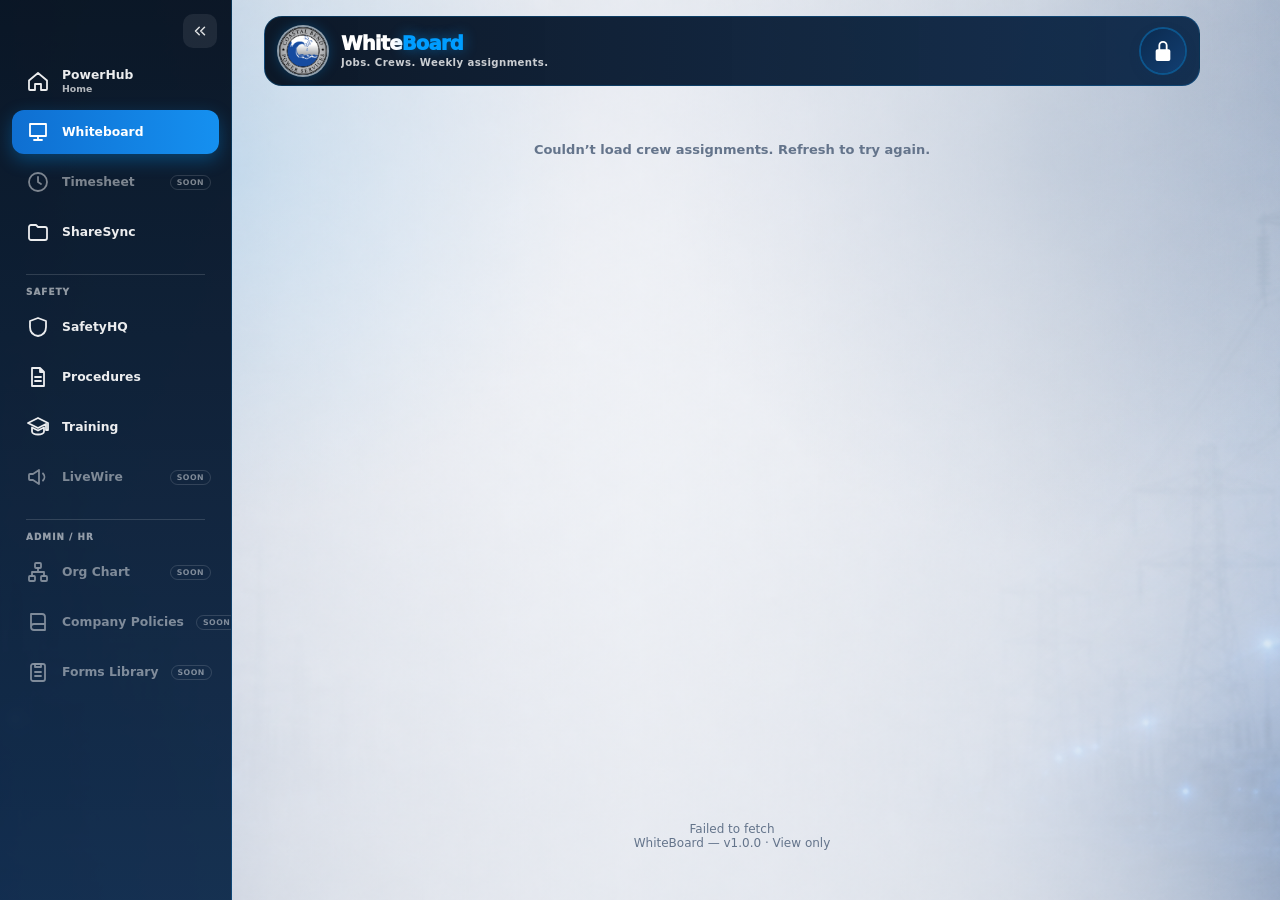
<file: view.html>
<!doctype html>
<html>
<head>
  <meta charset="utf-8">
  <meta name="viewport" content="width=device-width,initial-scale=1">
  <title>WhiteBoard</title>
  <link rel="icon" href="assets/icon-192.png">
  <link rel="apple-touch-icon" href="assets/apple-touch-icon.png">
  <link rel="stylesheet" href="ui-kit.css">
  <style>
    :root{
      --navy:#123f73;
      --navy2:#0b2a4e;
      --teal:#009dff;
      --line:#d8e0ea;
      --text:#1f2933;
      --muted:#64748b;
      --warn:#fff7e6;
    }
    *{box-sizing:border-box}
    .title-hub{color:var(--teal);text-shadow:0 0 14px rgba(0,157,255,.48)}
    .slim-title{color:#fff}
    .edit-btn{width:44px;height:44px;border-radius:50%;border:0;cursor:pointer;display:flex;align-items:center;justify-content:center;background:linear-gradient(135deg,#0b2a4e,#123f73);box-shadow:0 0 0 2px rgba(0,157,255,.35),0 4px 12px rgba(16,50,90,.25)}
    .edit-btn svg{width:22px;height:22px;fill:white}
    .job-pill{font-size:10px;font-weight:800;color:#7a5200;background:#fff4d6;border:1px solid #f5b100;border-radius:999px;padding:1px 6px;margin-left:5px;vertical-align:middle;white-space:nowrap}

    .modal-backdrop{align-items:center;justify-content:center}
    .modal-card{width:min(340px,100%);padding:18px}
    .modal-card h3{margin:0 0 8px;color:var(--navy2);font-size:1.25rem}
    .modal-card p{margin:0 0 12px;color:var(--muted);font-size:14px}
    .pin-input{width:100%;border:1px solid var(--line);border-radius:12px;padding:12px;font-size:18px}
    .modal-actions{display:flex;gap:10px;justify-content:flex-end;margin-top:14px}
    .modal-actions button{border:0;border-radius:12px;padding:11px 14px;min-height:44px;font-weight:700;cursor:pointer;font-size:14px}
    .btn-primary{background:var(--navy);color:white}
    .btn-secondary{background:white;color:var(--navy);border:1px solid var(--line) !important}
    .modal-message{margin-top:10px;color:#b42318;font-size:13px;font-weight:700}

    .chart-bar{display:flex;justify-content:space-between;align-items:center;gap:10px;flex-wrap:wrap;margin:0 2px 14px}
    .job-count{font-size:12px;font-weight:800;color:var(--navy2);text-transform:uppercase;letter-spacing:.055em}
    .find-me,.find-me button{border:0;font:inherit;cursor:pointer}
    .find-me{background:white;color:var(--navy2);border:1px solid #c7d4e3;border-radius:999px;padding:10px 14px;min-height:44px;font-size:13px;font-weight:800;box-shadow:0 4px 12px rgba(15,23,42,.08)}
    .find-me.set{display:inline-flex;align-items:center;padding:0;background:#e6f5ff;border-color:#009dff}
    .find-me.set button{background:none;color:var(--navy2);font-size:13px;font-weight:800;padding:10px 6px 10px 14px}
    .find-me.set .clear{padding:10px 12px 10px 6px;color:var(--muted)}

    /* Job cards: same look as the editor board */
    .jobs{display:grid;grid-template-columns:repeat(auto-fill,minmax(250px,1fr));gap:14px}
    .job{position:relative;display:flex;flex-direction:column;gap:10px;padding:12px;background:rgba(255,255,255,.62);backdrop-filter:blur(10px);-webkit-backdrop-filter:blur(10px);border:1px solid rgba(216,224,234,.9);border-top:4px solid #009dff;border-radius:22px;transition:transform .15s,border-color .15s;break-inside:avoid}
    .job:hover{transform:translateY(-2px);border-color:rgba(0,157,255,.55)}
    .jobs{grid-template-columns:repeat(auto-fill,minmax(230px,1fr));gap:12px}
    .job{padding:10px 12px;gap:6px}
    .job-head{display:grid;grid-template-columns:auto minmax(0,1fr);column-gap:8px;align-items:baseline}
    .job-head .job-customer{margin:0;overflow:hidden;text-overflow:ellipsis;white-space:nowrap;color:var(--text)}
    .job-head .job-loc{grid-column:1/-1;margin:0;font-weight:600}
    .lead,.crew li{padding:3px 8px;border-radius:8px;box-shadow:none}
    .lead .name,.crew li{font-size:13.5px}
    .crew ul{gap:3px}
    .lead .name,.crew li{display:flex;flex-wrap:wrap;align-items:baseline;gap:2px 8px}
    .crew li .person-title,.lead .person-title{display:inline;font-size:11.5px}
    .lead{display:flex;flex-wrap:wrap;align-items:baseline;gap:0 8px}
    .lead .label{width:100%;margin:0}
    .job-no{display:block;font-size:22px;font-weight:950;letter-spacing:-.03em;color:var(--navy2)}
    .job-customer{font-size:13px;font-weight:700;color:var(--muted);line-height:1.3;margin-top:2px}
    .job-loc{font-size:12px;color:var(--muted);margin-top:1px}
    .label{font-size:10.5px;font-weight:900;color:#7b8ba1;text-transform:uppercase;letter-spacing:.08em;margin-bottom:4px}
    .lead,.crew li{background:white;border:1px solid #dbe6f2;border-left:5px solid var(--teal);border-radius:12px;padding:7px 10px;box-shadow:0 3px 8px rgba(16,50,90,.06)}
    .lead{border-left-color:var(--navy);background:#eef5fc}
    .lead .name,.crew li{font-size:15px;font-weight:900;letter-spacing:-.01em;color:var(--navy2)}
    .person-title{font-size:12px;font-weight:700;color:var(--muted)}
    .crew ul{list-style:none;margin:0;padding:0;display:flex;flex-direction:column;gap:6px}
    .crew li .person-title{display:block}
    .none{color:#98a2b3;font-size:12px;font-style:italic}
    .notes{font-size:12px;color:#664900;background:var(--warn);border-left:3px solid #f5b100;border-radius:6px;padding:6px 8px}
    .job.mine{box-shadow:0 0 0 3px #009dff,0 10px 24px rgba(0,157,255,.25)}
    .job.dim{opacity:.45}
    mark.me{background:#fff4d6;color:inherit;border-radius:4px;padding:0 3px;box-shadow:0 0 0 1px #f5b100}

    /* Dense viewing: plain name lines, no titles, tight card */
    .jobs{grid-template-columns:repeat(auto-fill,minmax(210px,1fr));gap:10px}
    .job{padding:8px 10px;gap:3px;border-radius:16px}
    .job-no{font-size:18px}
    .job-head{row-gap:0}
    .job-head .job-customer{font-size:12.5px}
    .job-head .job-loc{font-size:11.5px}
    .lead,.crew li{background:none;border:0;box-shadow:none;border-radius:0;padding:1px 0}
    .lead{display:flex;align-items:baseline;gap:6px;border-top:1px solid #e3ebf3;border-bottom:1px solid #e3ebf3;padding:4px 0;margin-bottom:2px}
    .lead .label{width:auto;margin:0;flex:none;color:var(--teal)}
    .lead .name{font-size:13.5px;font-weight:900;color:var(--navy2)}
    .crew{padding:0}
    .crew .label{display:none}
    .crew ul{gap:0}
    .crew li{font-size:13px;font-weight:700;line-height:1.3;color:var(--text)}
    .person-title,.crew li .person-title,.lead .person-title{display:none}
    .notes{font-size:11px;padding:3px 6px}
    .none{font-size:11.5px}
    .job{cursor:pointer}
    .job:focus-visible{outline:3px solid #009dff;outline-offset:2px}
    .job-detail{position:relative;width:min(440px,100%);max-height:86vh;overflow:auto;padding:0;border-radius:24px}
    .jd-head{position:relative;padding:20px 20px 16px;color:#fff;background:radial-gradient(circle at 90% 10%,rgba(0,157,255,.28),transparent 45%),linear-gradient(135deg,#061226 0%,#0b2a4e 60%,#123f73 100%);border-bottom:3px solid #009dff}
    .jd-close{position:absolute;top:12px;right:12px;width:40px;height:40px;border:0;border-radius:50%;background:rgba(255,255,255,.14);color:#fff;font-size:16px;cursor:pointer}
    .jd-no{font-size:32px;font-weight:950;letter-spacing:-.04em;line-height:1;padding-right:46px;text-shadow:0 2px 12px rgba(0,0,0,.45)}
    .jd-customer{font-size:16px;font-weight:800;margin-top:8px}
    .jd-loc{display:flex;align-items:center;gap:6px;font-size:13px;font-weight:600;color:rgba(255,255,255,.78);margin-top:3px}
    .jd-loc::before{content:"";width:12px;height:12px;flex:none;background:#009dff;-webkit-mask:url("data:image/svg+xml,%3Csvg xmlns='http://www.w3.org/2000/svg' viewBox='0 0 24 24'%3E%3Cpath d='M12 2a7 7 0 0 0-7 7c0 5 7 13 7 13s7-8 7-13a7 7 0 0 0-7-7zm0 9.5A2.5 2.5 0 1 1 12 6.500a2.5 2.5 0 0 1 0 5z'/%3E%3C/svg%3E") center/contain no-repeat;mask:url("data:image/svg+xml,%3Csvg xmlns='http://www.w3.org/2000/svg' viewBox='0 0 24 24'%3E%3Cpath d='M12 2a7 7 0 0 0-7 7c0 5 7 13 7 13s7-8 7-13a7 7 0 0 0-7-7zm0 9.5A2.5 2.5 0 1 1 12 6.500a2.5 2.5 0 0 1 0 5z'/%3E%3C/svg%3E") center/contain no-repeat}
    .jd-loc:empty{display:none}
    .jd-body{padding:6px 20px 20px}
    .jd-sec{margin-top:16px}
    .jd-sec h4{display:flex;align-items:center;gap:8px;margin:0 0 8px;font-size:11px;font-weight:900;letter-spacing:.08em;text-transform:uppercase;color:#7b8ba1}
    .jd-sec h4::after{content:"";flex:1;height:1px;background:#e3ebf3}
    .jd-people{display:flex;flex-direction:column;gap:6px}
    .jd-person{display:flex;align-items:center;gap:9px;padding:7px 10px 7px 7px;background:#f4f8fc;border:1px solid #dbe6f2;border-radius:14px;min-width:0}
    .jd-person.lead{background:#eaf4ff;border-color:#b9dcfb}
    .jd-av{flex:none;width:30px;height:30px;border-radius:50%;display:grid;place-items:center;font-size:11px;font-weight:900;color:#fff;background:linear-gradient(135deg,#0b2a4e,#123f73)}
    .jd-person.lead .jd-av{background:linear-gradient(135deg,#0077cc,#009dff)}
    .jd-person b{font-size:14px;color:var(--navy2);overflow:hidden;text-overflow:ellipsis;white-space:nowrap}
    .jd-notes{font-size:14px;color:#664900;background:var(--warn);border-left:3px solid #f5b100;border-radius:8px;padding:9px 11px;white-space:pre-wrap}
    .jd-person b{flex:1;min-width:0}
    .jd-also{flex:none;font-size:11.5px;font-weight:700;color:#7a5200;background:#fff4d6;border:1px solid #f5b100;border-radius:999px;padding:2px 8px;white-space:nowrap}
    .available{margin-top:22px;padding:12px 14px;border:1px solid rgba(216,224,234,.72);border-radius:22px;background:rgba(255,255,255,.72);backdrop-filter:blur(8px);-webkit-backdrop-filter:blur(8px)}
    .available h3{margin:0 0 8px;font-size:13px;color:var(--navy2);text-transform:uppercase;letter-spacing:.055em}
    .chips{display:flex;flex-wrap:wrap;gap:6px}
    .chip{font-size:12px;font-weight:700;background:#f4f8fc;border:1px solid var(--line);border-radius:999px;padding:4px 10px;color:var(--navy2)}

    .message{text-align:center;color:var(--muted);font-weight:700;padding:40px 10px}
    .version-footer{margin:auto 0 24px;padding:10px 12px;color:var(--muted);font-size:12px;text-align:center}

    @media(max-width:900px){
      .slim-bar .edit-btn{width:40px;height:40px}
    }
    @media print{
      @page{size:landscape;margin:10mm}
      body{background:white}
      .side-nav,.bottom-nav,.slim-actions,.find-me,.more-sheet,.more-backdrop,.version-footer{display:none}
      .page-shell{width:auto;padding:0;margin:0}
      .job.dim{opacity:1}
      .job.mine{box-shadow:none}
      mark.me{background:none;box-shadow:none}
      .slim-bar,.job,.lead,.notes{-webkit-print-color-adjust:exact;print-color-adjust:exact}
    }
  </style>
</head>
<body>
<script>try { if (localStorage.getItem("powerhubSidebarCollapsed") === "1") document.documentElement.classList.add("sb-collapsed"); } catch (e) {}</script>
<div class="app-shell">
  <nav class="side-nav" aria-label="Main navigation">
    <button class="side-toggle" type="button" id="sideToggle" aria-label="Collapse sidebar" aria-expanded="true" title="Collapse sidebar">
      <svg viewBox="0 0 24 24" aria-hidden="true"><path d="m11 7-5 5 5 5M18 7l-5 5 5 5"/></svg>
    </button>
    <a class="side-link" href="https://coastalbendpower.github.io/PowerHub/">
      <svg viewBox="0 0 24 24" aria-hidden="true"><path d="M3 11.5 12 4l9 7.5V20a1 1 0 0 1-1 1h-5v-6H9v6H4a1 1 0 0 1-1-1z"/></svg>
      <span>PowerHub<small>Home</small></span>
    </a>
    <a class="side-link is-active" href="./view.html" aria-current="page">
      <svg viewBox="0 0 24 24" aria-hidden="true"><path d="M4 4h16v12H4zM8 20h8M12 16v4"/></svg>
      <span>Whiteboard</span>
    </a>
    <span class="side-link is-disabled" aria-disabled="true">
      <svg viewBox="0 0 24 24" aria-hidden="true"><circle cx="12" cy="12" r="9"/><path d="M12 7v5l3 2"/></svg>
      <span>Timesheet</span><em class="side-soon">Soon</em>
    </span>
    <a class="side-link" href="https://account.sharesync.serverdata.net/login/v1.2/?client_id=sharesync_web_app_sts&amp;client_type=Sync-WebApp&amp;client_version=3.48.1&amp;application_client_id=5d5c5f78-10b2-0f0b-a925-606d43526abe&amp;redirect_uri=https%3A%2F%2Fsharesync.serverdata.net%2Fus4%2F&amp;locale=en-us" target="_blank" rel="noopener noreferrer">
      <svg viewBox="0 0 24 24" aria-hidden="true"><path d="M3 7a2 2 0 0 1 2-2h5l2 2h7a2 2 0 0 1 2 2v9a2 2 0 0 1-2 2H5a2 2 0 0 1-2-2z"/></svg>
      <span>ShareSync</span>
    </a>
    <div class="side-group-label">Safety</div>
    <a class="side-link" href="https://coastalbendpower.github.io/SafetyHQ/">
      <svg viewBox="0 0 24 24" aria-hidden="true"><path d="M12 3 4 6v6c0 5 3.4 8.2 8 9 4.6-.8 8-4 8-9V6z"/></svg>
      <span>SafetyHQ</span>
    </a>
    <a class="side-link" href="https://coastalbendpower.github.io/SafetyHQ/procedures.html">
      <svg viewBox="0 0 24 24" aria-hidden="true"><path d="M6 3h8l4 4v14H6zM14 3v4h4M9 12h6M9 16h6"/></svg>
      <span>Procedures</span>
    </a>
    <a class="side-link" href="https://coastalbendpower.na.hsiplatform.com/users/sign_in" target="_blank" rel="noopener noreferrer">
      <svg viewBox="0 0 24 24" aria-hidden="true"><path d="M12 3 2 8l10 5 8-4v6h2V8zM6 12.5v4c0 1.7 2.7 3 6 3s6-1.3 6-3v-4l-6 3z"/></svg>
      <span>Training</span>
    </a>
    <span class="side-link is-disabled" aria-disabled="true">
      <svg viewBox="0 0 24 24" aria-hidden="true"><path d="M3 10v4a1 1 0 0 0 1 1h3l6 4V5L7 9H4a1 1 0 0 0-1 1zM17 8.5a5 5 0 0 1 0 7"/></svg>
      <span>LiveWire</span><em class="side-soon">Soon</em>
    </span>
    <div class="side-group-label">Admin / HR</div>
    <span class="side-link is-disabled" aria-disabled="true">
      <svg viewBox="0 0 24 24" aria-hidden="true"><rect x="9" y="3" width="6" height="5" rx="1"/><rect x="3" y="16" width="6" height="5" rx="1"/><rect x="15" y="16" width="6" height="5" rx="1"/><path d="M12 8v4M6 16v-4h12v4"/></svg>
      <span>Org Chart</span><em class="side-soon">Soon</em>
    </span>
    <span class="side-link is-disabled" aria-disabled="true">
      <svg viewBox="0 0 24 24" aria-hidden="true"><path d="M5 4h11a3 3 0 0 1 3 3v13H8a3 3 0 0 1-3-3zM5 17a3 3 0 0 1 3-3h11"/></svg>
      <span>Company Policies</span><em class="side-soon">Soon</em>
    </span>
    <span class="side-link is-disabled" aria-disabled="true">
      <svg viewBox="0 0 24 24" aria-hidden="true"><rect x="5" y="4" width="14" height="17" rx="2"/><path d="M9 4h6v3H9zM9 12h6M9 16h6"/></svg>
      <span>Forms Library</span><em class="side-soon">Soon</em>
    </span>
    <div class="side-spacer"></div>
  </nav>

  <main class="page-shell">
    <header class="slim-bar">
      <img class="slim-seal" src="assets/CBPS_NB.png" alt="Coastal Bend Power Services" width="48" height="48">
      <div class="slim-brand">
        <h1 class="slim-title">White<span class="title-hub">Board</span></h1>
        <p class="slim-tagline">Jobs. Crews. Weekly assignments.</p>
      </div>
      <div class="slim-actions">
        <button class="edit-btn" id="editBtn" type="button" onclick="openEditor()" title="Editors: unlock to edit" aria-label="Unlock to edit"></button>
      </div>
    </header>

    <div id="chart"><div class="message">Loading crew assignments…</div></div>

    <footer class="version-footer"><span id="meta">Loading…</span><br>WhiteBoard — v1.0.0 · View only</footer>
  </main>
</div>

<nav class="bottom-nav" aria-label="Primary">
  <a class="bn-item" href="https://coastalbendpower.github.io/PowerHub/"><svg viewBox="0 0 24 24" aria-hidden="true"><path d="M3 11.5 12 4l9 7.5V20a1 1 0 0 1-1 1h-5v-6H9v6H4a1 1 0 0 1-1-1z"/></svg><span>Home</span></a>
  <a class="bn-item is-active" href="./view.html" aria-current="page"><svg viewBox="0 0 24 24" aria-hidden="true"><path d="M4 4h16v12H4zM8 20h8M12 16v4"/></svg><span>Whiteboard</span></a>
  <a class="bn-item" href="https://coastalbendpower.github.io/SafetyHQ/"><svg viewBox="0 0 24 24" aria-hidden="true"><path d="M12 3 4 6v6c0 5 3.4 8.2 8 9 4.6-.8 8-4 8-9V6z"/></svg><span>SafetyHQ</span></a>
  <a class="bn-item" href="https://coastalbendpower.na.hsiplatform.com/users/sign_in" target="_blank" rel="noopener noreferrer"><svg viewBox="0 0 24 24" aria-hidden="true"><path d="M12 3 2 8l10 5 8-4v6h2V8zM6 12.5v4c0 1.7 2.7 3 6 3s6-1.3 6-3v-4l-6 3z"/></svg><span>Training</span></a>
  <button class="bn-item" type="button" id="bnMore" aria-expanded="false" aria-controls="moreSheet"><svg viewBox="0 0 24 24" aria-hidden="true"><circle cx="5" cy="12" r="1.6"/><circle cx="12" cy="12" r="1.6"/><circle cx="19" cy="12" r="1.6"/></svg><span>More</span></button>
</nav>
<div class="more-backdrop" id="moreBackdrop"></div>
<div class="more-sheet" id="moreSheet" role="dialog" aria-label="All links"><div class="more-grip"></div><div class="more-body" id="moreBody"></div></div>

  <div class="modal-backdrop" id="meModal">
    <div class="modal-card">
      <h3>Find me</h3>
      <p>Pick your name. This phone will highlight your jobs from now on.</p>
      <select class="pin-input" id="meSelect" aria-label="Your name"></select>
      <div class="modal-actions">
        <button class="btn-secondary" type="button" onclick="closeMe()">Cancel</button>
        <button class="btn-primary" type="button" onclick="setMe(document.getElementById('meSelect').value)">Show me</button>
      </div>
    </div>
  </div>

  <div class="modal-backdrop" id="jobModal" onclick="if(event.target===this) closeJob()">
    <div class="modal-card job-detail" role="dialog" aria-modal="true" aria-labelledby="jdNo">
      <div class="jd-head">
        <button class="jd-close" type="button" onclick="closeJob()" aria-label="Close">✕</button>
        <div class="jd-no" id="jdNo"></div>
        <div class="jd-customer" id="jdCustomer"></div>
        <div class="jd-loc" id="jdLoc"></div>
      </div>
      <div class="jd-body" id="jdBody"></div>
    </div>
  </div>

  <div class="modal-backdrop" id="pinModal">
    <div class="modal-card">
      <h3>Editor PIN</h3>
      <p>Enter your PIN to open the Whiteboard editor.</p>
      <input class="pin-input" id="pinInput" type="password" inputmode="numeric" autocomplete="off" placeholder="PIN"
        aria-label="Editor PIN" onkeydown="if(event.key==='Enter') submitPin()">
      <div class="modal-actions">
        <button class="btn-secondary" type="button" onclick="closePin()">Cancel</button>
        <button class="btn-primary" id="pinBtn" type="button" onclick="submitPin()">Unlock</button>
      </div>
      <div class="modal-message" id="pinMessage"></div>
    </div>
  </div>

<script>
// Read-only. Pulls the same board data as the Whiteboard editor; no editing here.
const API_URL = 'https://script.google.com/macros/s/AKfycbw22j6Z8pW_uPzsElHs3qTUCyeqnDGhYwegQMIGLFxLL_8UDJh2wzzyIsYx5muuIi7G/exec';

// Same login the editor uses (same site, so the editor opens already logged in).
const SESSION_KEY = 'cbpsWhiteboardSession';
const LOCK_ICON = '<svg viewBox="0 0 24 24" aria-hidden="true"><path d="M12 1a5 5 0 0 0-5 5v4H6a2 2 0 0 0-2 2v9a2 2 0 0 0 2 2h12a2 2 0 0 0 2-2v-9a2 2 0 0 0-2-2h-1V6a5 5 0 0 0-5-5zm-3 9V6a3 3 0 0 1 6 0v4H9z"/></svg>';
const UNLOCK_ICON = '<svg viewBox="0 0 24 24" aria-hidden="true"><path d="M12 1a5 5 0 0 0-5 5v1h2V6a3 3 0 0 1 6 0v4H6a2 2 0 0 0-2 2v9a2 2 0 0 0 2 2h12a2 2 0 0 0 2-2v-9a2 2 0 0 0-2-2h-1V6a5 5 0 0 0-5-5z"/></svg>';

function savedSession(){
  try {
    const s = JSON.parse(localStorage.getItem(SESSION_KEY) || 'null');
    return s && s.editor && s.token ? s : null;
  } catch (e) { return null; }
}

function setEditIcon(){
  const btn = document.getElementById('editBtn');
  const session = savedSession();
  btn.innerHTML = session ? UNLOCK_ICON : LOCK_ICON;
  btn.title = session ? 'Open editor (' + session.editor + ')' : 'Editors: unlock to edit';
}

// Logged in on this device: straight to the editor. Otherwise ask for the PIN here.
function openEditor(){
  if (savedSession()) { location.href = './index.html'; return; }
  document.getElementById('pinMessage').textContent = '';
  document.getElementById('pinInput').value = '';
  document.getElementById('pinModal').style.display = 'flex';
  setTimeout(() => document.getElementById('pinInput').focus(), 50);
}

function closePin(){ document.getElementById('pinModal').style.display = 'none'; }

function submitPin(){
  const input = document.getElementById('pinInput');
  const message = document.getElementById('pinMessage');
  const btn = document.getElementById('pinBtn');
  const pin = input.value.trim();
  if (!pin) { message.textContent = 'Enter your PIN.'; input.focus(); return; }

  btn.disabled = true;
  btn.textContent = 'Checking…';
  message.textContent = '';
  fetch(API_URL, {method: 'POST', body: JSON.stringify({action: 'unlock', pin})})
    .then(res => res.json())
    .then(out => {
      if (!out || !out.ok) throw new Error((out && out.error) || 'Unknown server error');
      try { localStorage.setItem(SESSION_KEY, JSON.stringify({editor: out.data.editor, token: out.data.token})); } catch (e) {}
      location.href = './index.html';
    })
    .catch(err => {
      btn.disabled = false;
      btn.textContent = 'Unlock';
      input.value = '';
      input.focus();
      message.textContent = err.message;
    });
}

function escapeHtml(str){
  return String(str || '').replace(/[&<>"']/g, s => ({'&':'&amp;','<':'&lt;','>':'&gt;','"':'&quot;',"'":'&#39;'}[s]));
}

// "Find me": each phone remembers who's looking and highlights their jobs.
const ME_KEY = 'cbpsWhiteboardMe';
let BOARD = null;

function getMe(){ try { return localStorage.getItem(ME_KEY) || ''; } catch (e) { return ''; } }
function setMe(id){
  try { id ? localStorage.setItem(ME_KEY, id) : localStorage.removeItem(ME_KEY); } catch (e) {}
  closeMe();
  render(BOARD);
  const first = document.querySelector('.job.mine');
  if (first) first.scrollIntoView({behavior: 'smooth', block: 'center'});
}

function openFindMe(){
  const select = document.getElementById('meSelect');
  select.innerHTML = '<option value="">Select your name</option>' +
    BOARD.people.filter(p => p.visible).sort((a, b) => a.name.localeCompare(b.name))
      .map(p => `<option value="${escapeHtml(p.id)}">${escapeHtml(p.name)}</option>`).join('');
  select.value = getMe();
  document.getElementById('meModal').style.display = 'flex';
}
function closeMe(){ document.getElementById('meModal').style.display = 'none'; }

function render(board){
  BOARD = board;
  const me = getMe();
  const people = {};
  board.people.forEach(p => { people[p.id] = p; });
  const isShown = id => people[id] && people[id].visible;
  const jobsFor = {};
  board.assignments.forEach(a => { (jobsFor[a.nodeId] = jobsFor[a.nodeId] || new Set()).add(a.jobNo); });
  const pill = id => jobsFor[id] && jobsFor[id].size > 1 ? `<span class="job-pill">${jobsFor[id].size} jobs</span>` : '';
  const meOk = me && people[me] && people[me].visible;
  const nameOf = id => id === me ? `<mark class="me">${escapeHtml(people[id].name)}</mark>` : escapeHtml(people[id].name);

  const jobs = board.jobs
    .filter(j => j.onBoard)
    .sort((a, b) => a.jobNo.localeCompare(b.jobNo, undefined, {numeric: true}));

  const jobHtml = jobs.map(job => {
    const onJob = board.assignments.filter(a => a.jobNo === job.jobNo && isShown(a.nodeId));
    const lead = onJob.find(a => a.role === 'Lead');
    const crew = onJob.filter(a => a.role === 'Crew')
      .map(a => people[a.nodeId])
      .sort((a, b) => a.name.localeCompare(b.name));

    const mine = meOk && onJob.some(a => a.nodeId === me);
    return `<div class="job${meOk ? (mine ? ' mine' : ' dim') : ''}" data-job="${escapeHtml(job.jobNo)}" tabindex="0" role="button" aria-label="Job ${escapeHtml(job.jobNo)} details">
      <div class="job-head">
        <div class="job-no">${escapeHtml(job.jobNo)}</div>
        ${job.customer ? `<div class="job-customer">${escapeHtml(job.customer)}</div>` : ''}
        ${job.location ? `<div class="job-loc">${escapeHtml(job.location)}</div>` : ''}
      </div>
      <div class="lead">
        <div class="label">Lead</div>
        ${lead
          ? `<div class="name">${nameOf(lead.nodeId)}${pill(lead.nodeId)}</div><div class="person-title">${escapeHtml(people[lead.nodeId].title)}</div>`
          : '<div class="none">Not set</div>'}
      </div>
      ${crew.length ? `<div class="crew">
        <div class="label">Crew</div>
        <ul>${crew.map(p => `<li>${nameOf(p.id)}${pill(p.id)}<span class="person-title">${escapeHtml(p.title)}</span></li>`).join('')}</ul>
      </div>` : ''}
      ${job.notes ? `<div class="notes">${escapeHtml(job.notes)}</div>` : ''}
    </div>`;
  }).join('');

  const assigned = new Set(board.assignments.map(a => a.nodeId));
  const available = board.people
    .filter(p => p.visible && !assigned.has(p.id))
    .sort((a, b) => a.name.localeCompare(b.name));

  document.getElementById('chart').innerHTML = jobs.length
    ? `<div class="chart-bar">
         <div class="job-count">${jobs.length} active job${jobs.length === 1 ? '' : 's'}</div>
         ${findMeMarkup(board, meOk ? me : '', people)}
       </div>
       <div class="jobs">${jobHtml}</div>
       ${available.length ? `<div class="available">
         <h3>Available / Unassigned (${available.length})</h3>
         <div class="chips">${available.map(p => `<span class="chip">${escapeHtml(p.name)}</span>`).join('')}</div>
       </div>` : ''}`
    : '<div class="message">No active jobs.</div>';

  const now = new Date();
  let meta = 'As of ' + now.toLocaleDateString([], {month: 'short', day: 'numeric', year: 'numeric'}) +
    ' ' + now.toLocaleTimeString([], {hour: 'numeric', minute: '2-digit'});
  if (board.lastSave && board.lastSave.savedAt) {
    const saved = new Date(board.lastSave.savedAt);
    if (!isNaN(saved)) meta += ' · Last updated ' + saved.toLocaleDateString() + ' by ' + board.lastSave.savedBy;
  }
  document.getElementById('meta').textContent = meta;
}

// Tap a job card to see everything about it.
function openJob(jobNo){
  const job = BOARD && BOARD.jobs.find(j => j.jobNo === jobNo);
  if (!job) return;
  const people = {};
  BOARD.people.forEach(p => { people[p.id] = p; });
  const onJob = BOARD.assignments.filter(a => a.jobNo === jobNo && people[a.nodeId] && people[a.nodeId].visible);
  const initials = n => n.split(/\s+/).filter(Boolean).slice(0, 2).map(w => w[0].toUpperCase()).join('');
  const otherJobs = id => [...new Set(BOARD.assignments.filter(a => a.nodeId === id && a.jobNo !== jobNo && BOARD.jobs.some(j => j.jobNo === a.jobNo && j.onBoard)).map(a => a.jobNo))];
  const also = id => { const o = otherJobs(id); return o.length ? `<span class="jd-also">Also on ${o.map(escapeHtml).join(', ')}</span>` : ''; };
  const row = (id, cls) => `<div class="jd-person${cls ? ' ' + cls : ''}"><span class="jd-av">${escapeHtml(initials(people[id].name))}</span><b>${escapeHtml(people[id].name)}</b>${also(id)}</div>`;
  const lead = onJob.find(a => a.role === 'Lead');
  const crew = onJob.filter(a => a.role === 'Crew').sort((a, b) => people[a.nodeId].name.localeCompare(people[b.nodeId].name));
  document.getElementById('jdNo').textContent = job.jobNo;
  document.getElementById('jdCustomer').textContent = job.customer || '';
  document.getElementById('jdLoc').textContent = job.location || '';
  document.getElementById('jdBody').innerHTML =
    (job.notes ? `<div class="jd-sec"><h4>Notes</h4><div class="jd-notes">${escapeHtml(job.notes)}</div></div>` : '') +
    `<div class="jd-sec"><h4>Lead</h4><div class="jd-people">${lead ? row(lead.nodeId, 'lead') : '<div class="none">Not set</div>'}</div></div>` +
    `<div class="jd-sec"><h4>Crew (${crew.length})</h4><div class="jd-people">${crew.length ? crew.map(a => row(a.nodeId)).join('') : '<div class="none">No crew assigned</div>'}</div></div>`;
  document.getElementById('jobModal').style.display = 'flex';
}
function closeJob(){ document.getElementById('jobModal').style.display = 'none'; }

document.getElementById('chart').addEventListener('click', e => {
  const card = e.target.closest('.job');
  if (card && !e.target.closest('button')) openJob(card.dataset.job);
});
document.getElementById('chart').addEventListener('keydown', e => {
  const card = e.target.closest('.job');
  if (card && (e.key === 'Enter' || e.key === ' ')) { e.preventDefault(); openJob(card.dataset.job); }
});
document.addEventListener('keydown', e => { if (e.key === 'Escape') closeJob(); });

function findMeMarkup(board, me, people){
  if (!me) return '<button class="find-me" type="button" onclick="openFindMe()">📍 Find me</button>';
  const mine = board.assignments.filter(a => a.nodeId === me && board.jobs.some(j => j.jobNo === a.jobNo && j.onBoard));
  const where = mine.length
    ? 'on ' + mine.map(a => a.jobNo + (a.role === 'Lead' ? ' (Lead)' : '')).join(', ')
    : 'not assigned';
  return `<span class="find-me set">
      <button type="button" onclick="openFindMe()">📍 ${escapeHtml(people[me].name)} · ${escapeHtml(where)}</button>
      <button type="button" class="clear" onclick="setMe('')" aria-label="Stop highlighting">✕</button>
    </span>`;
}


// Collapsible sidebar and phone More menu, same as the editor page.
(function () {
  const sideToggle = document.getElementById('sideToggle');
  document.querySelectorAll('.side-nav .side-link').forEach(link => {
    const label = (link.querySelector('span')?.firstChild?.textContent || '').trim();
    if (!label) return;
    link.title = link.classList.contains('is-disabled') ? label + ' (coming soon)' : label;
    link.setAttribute('aria-label', label);
  });
  const apply = collapsed => {
    document.documentElement.classList.toggle('sb-collapsed', collapsed);
    if (!sideToggle) return;
    const label = collapsed ? 'Expand sidebar' : 'Collapse sidebar';
    sideToggle.setAttribute('aria-expanded', String(!collapsed));
    sideToggle.setAttribute('aria-label', label);
    sideToggle.title = label;
  };
  apply(document.documentElement.classList.contains('sb-collapsed'));
  sideToggle?.addEventListener('click', () => {
    const next = !document.documentElement.classList.contains('sb-collapsed');
    apply(next);
    try { localStorage.setItem('powerhubSidebarCollapsed', next ? '1' : '0'); } catch (e) {}
  });

  const moreBtn = document.getElementById('bnMore'), sheet = document.getElementById('moreSheet');
  const backdrop = document.getElementById('moreBackdrop'), moreBody = document.getElementById('moreBody');
  if (moreBtn && sheet && backdrop && moreBody) {
    const setMore = open => {
      if (open && !moreBody.children.length) {
        document.querySelectorAll('.side-nav > *').forEach(node => {
          if (node.classList.contains('side-toggle')) return;
          const copy = node.cloneNode(true);
          copy.removeAttribute('id');
          copy.classList.remove('is-active');
          moreBody.appendChild(copy);
        });
      }
      sheet.classList.toggle('is-open', open);
      backdrop.classList.toggle('is-open', open);
      moreBtn.setAttribute('aria-expanded', String(open));
    };
    moreBtn.addEventListener('click', () => setMore(!sheet.classList.contains('is-open')));
    backdrop.addEventListener('click', () => setMore(false));
    moreBody.addEventListener('click', event => {
      const link = event.target.closest('.side-link');
      if (link && !link.classList.contains('is-disabled')) setMore(false);
    });
    document.addEventListener('keydown', event => { if (event.key === 'Escape') setMore(false); });
  }
})();
setEditIcon();

fetch(API_URL + '?action=getBoard')
  .then(res => res.json())
  .then(out => {
    if (!out || !out.ok) throw new Error((out && out.error) || 'Unknown server error');
    render(out.data);
  })
  .catch(err => {
    document.getElementById('chart').innerHTML = '<div class="message">Couldn’t load crew assignments. Refresh to try again.</div>';
    document.getElementById('meta').textContent = err.message;
  });
</script>
</body>
</html>
</file>
<file: ui-kit.css>
/* CBPS UI Kit  v1.1.0  (extracted from PowerHub v4.0.1, 2026-10-06)
   Master copy lives in C:\Users\Will\CBPS_local\_ui-kit. Never edit an app's copy; edit the master, bump the version, re-copy.
   Contains the shared look only: tokens, sidebar, floating pill, hero, glance cards, modals, footer, phone bottom bar.
   App-specific styles (Whiteboard table, training tiles layout, etc.) stay in each app's own CSS. See UI-SPEC.md. */

/* ---------- 1. Tokens ---------- */
:root {
  --blue: #123f73;
  --blue-dark: #0b2a4e;
  --blue-soft: #eaf2fb;
  --border: #d8e0ea;
  --text: #1f2933;
  --muted: #64748b;
  --green: #1f7a4d;
  --orange: #b86b00;
  --red: #b42318;
  --white: #ffffff;
  --shadow: 0 10px 28px rgba(15, 23, 42, 0.10);
  /* card status tones (set --tone on a .glance-card, or use .is-alert / .is-clear) */
  --tone-blue: #1b6fb5;
  --tone-red: #d13a26;
  --tone-green: #1f8a58;
  --tone-amber: #e59a1a;
  --tone-sky: #4aa8ef;
  --accent: #009dff;
}

/* ---------- 2. Base ---------- */
* { box-sizing: border-box; }
html { scroll-behavior: smooth; }
@media (min-width: 901px) { html { font-size: 13px; } }
body {
  margin: 0;
  font-family: Inter, system-ui, -apple-system, BlinkMacSystemFont, "Segoe UI", sans-serif;
  background:
    linear-gradient(90deg, rgba(247,249,252,.08) 0%, rgba(247,249,252,.38) 22%, rgba(247,249,252,.55) 50%, rgba(247,249,252,.38) 78%, rgba(247,249,252,.08) 100%),
    radial-gradient(circle at 18% 18%, rgba(0,157,255,.16), transparent 28%),
    radial-gradient(circle at 82% 18%, rgba(18,63,115,.16), transparent 30%),
    url("assets/background_hub_v2.png") center top / cover fixed no-repeat,
    linear-gradient(180deg, #f3f6fa 0%, #eef2f6 45%, #f7f9fb 100%);
  color: var(--text);
}
a { color: inherit; }
.sr-only { position:absolute; width:1px; height:1px; padding:0; margin:-1px; overflow:hidden; clip:rect(0,0,0,0); white-space:nowrap; border:0; }

/* ---------- 3. Loader (needs assets/loading_spinner_electric_ring.svg) ---------- */
.power-loader { display:inline-flex; align-items:center; justify-content:center; gap:8px; color:var(--muted); font-size:.82rem; font-weight:850; line-height:1; vertical-align:middle; }
.power-loader img { display:block; width:24px; height:24px; object-fit:contain; }
.power-loader--inline img { width:22px; height:22px; }
.power-loader--section { width:100%; min-height:38px; padding:2px 0; }
.power-loader--section img { width:38px; height:38px; }

/* ---------- 4. Layout shell ---------- */
.app-shell { display:grid; grid-template-columns:232px minmax(0, 1fr); align-items:start; }
.page-shell { display:flex; flex-direction:column; width:min(1180px, calc(100% - 64px)); margin:0 auto; padding:0 16px 0; background:transparent; box-shadow:none; min-height:100vh; }
@media (min-width: 901px) {
  .page-shell { width:min(1244px, calc(100% - 32px)); padding:0 64px 16px 16px; }
}

/* ---------- 5. Sidebar (collapsible, grouped, "Soon" items) ---------- */
.side-nav { position:sticky; top:0; height:100vh; display:flex; flex-direction:column; gap:6px; padding:24px 12px; overflow-y:auto; overflow-x:hidden; scrollbar-width:none; background:linear-gradient(180deg, rgba(4,16,31,.96), rgba(10,38,72,.94)); border-right:1px solid rgba(0,157,255,.22); }
.side-nav::-webkit-scrollbar { display:none; }
.side-link { display:flex; align-items:center; gap:12px; width:100%; padding:10px 14px; border:0; border-radius:12px; background:transparent; color:rgba(255,255,255,.92); font:inherit; font-size:.95rem; font-weight:750; text-align:left; text-decoration:none; cursor:pointer; transition:background .16s ease, box-shadow .16s ease; }
.side-link svg { flex:0 0 24px; width:24px; height:24px; fill:none; stroke:currentColor; stroke-width:1.8; stroke-linecap:round; stroke-linejoin:round; }
.side-link small { display:block; margin-top:1px; font-size:.72rem; font-weight:650; opacity:.75; }
.side-link span { white-space:nowrap; }
.side-link:hover, .side-link:focus-visible { background:rgba(0,157,255,.16); outline:none; }
.side-link.is-active { background:linear-gradient(90deg, #0f6fd1, #1590f0); box-shadow:0 6px 18px rgba(0,157,255,.32); color:#fff; }
.side-link.is-disabled { opacity:.5; cursor:default; padding-right:8px; }
.side-link.is-disabled:hover { background:transparent; }
.side-link-small { font-size:.84rem; font-weight:650; color:rgba(255,255,255,.78); }
.side-group-label { margin:14px 14px 2px; padding-top:12px; border-top:1px solid rgba(255,255,255,.14); color:rgba(255,255,255,.55); font-size:.68rem; font-weight:950; letter-spacing:.12em; text-transform:uppercase; }
.side-soon { margin-left:auto; padding:2px 6px; border:1px solid rgba(255,255,255,.28); border-radius:999px; font-size:.6rem; font-style:normal; font-weight:900; letter-spacing:.06em; text-transform:uppercase; }
.side-spacer { flex:1; }
.side-toggle { align-self:flex-end; flex:0 0 auto; width:34px; height:34px; margin:-10px 2px 4px 0; display:grid; place-items:center; border:0; border-radius:10px; background:rgba(255,255,255,.08); color:rgba(255,255,255,.85); cursor:pointer; }
.side-toggle:hover, .side-toggle:focus-visible { background:rgba(255,255,255,.18); outline:none; }
.side-toggle svg { width:18px; height:18px; fill:none; stroke:currentColor; stroke-width:2; stroke-linecap:round; stroke-linejoin:round; transition:transform .2s ease; }
@media (min-width: 901px) {
  .app-shell { transition:grid-template-columns .2s ease; }
  .sb-collapsed .app-shell { grid-template-columns:68px minmax(0, 1fr); }
  .sb-collapsed .side-nav { padding:24px 8px; }
  .sb-collapsed .side-toggle { align-self:center; margin:-10px 0 4px; }
  .sb-collapsed .side-toggle svg { transform:rotate(180deg); }
  .sb-collapsed .side-nav .side-link { justify-content:center; gap:0; padding:11px 0; }
  .sb-collapsed .side-nav .side-link > span, .sb-collapsed .side-nav .side-soon { display:none; }
  .sb-collapsed .side-nav .side-group-label { height:0; margin:8px 10px 4px; padding:0; overflow:hidden; font-size:0; line-height:0; }
}

/* ---------- 6. Floating pill (profile + search), sits outside the hero ---------- */
.utility-wrap { position:sticky; top:-16px; z-index:200; height:0; display:flex; justify-content:flex-end; padding-right:14px; pointer-events:none; }
.utility { position:relative; margin-top:30px; align-self:flex-start; display:flex; align-items:center; gap:2px; padding:4px; border-radius:999px; background:rgba(4,16,31,.72); border:1px solid rgba(255,255,255,.16); backdrop-filter:blur(12px); pointer-events:auto; }
.u-btn { position:relative; width:42px; height:42px; display:grid; place-items:center; border:0; border-radius:50%; background:transparent; color:#fff; cursor:pointer; }
.u-btn svg { width:22px; height:22px; fill:none; stroke:currentColor; stroke-width:1.9; stroke-linecap:round; stroke-linejoin:round; }
.u-btn:hover, .u-btn:focus-visible, .u-btn[aria-expanded="true"] { background:rgba(255,255,255,.16); outline:none; }
.user-wrap { position:relative; }
.user-btn { position:relative; display:flex; align-items:center; gap:4px; height:42px; padding:0 8px 0 4px; border:0; border-radius:999px; background:transparent; color:#fff; cursor:pointer; }
.user-btn:hover, .user-btn:focus-visible, .user-btn[aria-expanded="true"] { background:rgba(255,255,255,.16); outline:none; }
.user-avatar { width:34px; height:34px; display:grid; place-items:center; border-radius:50%; background:linear-gradient(135deg, #1590f0, #0f4f9c); border:1px solid rgba(255,255,255,.4); }
.user-avatar svg { width:20px; height:20px; fill:none; stroke:#fff; stroke-width:1.8; stroke-linecap:round; }
.user-caret { width:14px; height:14px; fill:none; stroke:currentColor; stroke-width:2.2; stroke-linecap:round; stroke-linejoin:round; opacity:.8; }
.user-menu { position:absolute; right:0; top:calc(100% + 10px); z-index:300; width:min(340px, calc(100vw - 24px)); padding:0; overflow:hidden; border:1px solid rgba(15,23,42,.10); border-radius:16px; background:#fff; color:var(--text); box-shadow:0 18px 44px rgba(2,10,24,.30); }
.user-menu[hidden] { display:none; }
.um-head { padding:14px 16px; border-bottom:1px solid rgba(15,23,42,.08); }
.user-menu strong { display:block; color:var(--blue-dark); font-size:1rem; }
.user-menu span { display:block; margin-top:4px; color:var(--muted); font-size:.82rem; font-weight:650; line-height:1.4; }
@media (min-width: 901px) {
  .utility-wrap { top:-2px; padding-right:0; }
  .utility { flex-direction:column; margin-top:16px; right:-60px; gap:4px; padding:5px; }
  .user-btn { width:42px; padding:0; justify-content:center; }
  .user-caret { display:none; }
  .user-menu { top:0; right:calc(100% + 14px); }
}

/* ---------- 7. Notifications panel + search ---------- */
.notif-badge { position:absolute; top:3px; right:2px; min-width:20px; height:20px; padding:0 5px; display:grid; place-items:center; border-radius:999px; background:#d92d20; color:#fff; font-size:.7rem; font-weight:950; line-height:1; box-shadow:0 0 0 2px #0a2548; }
.notif-badge[hidden] { display:none; }
.notif-panel { width:auto; overflow:visible; }
.notif-head { padding:12px 14px; border-bottom:1px solid rgba(182,199,218,.9); background:linear-gradient(90deg, rgba(234,242,251,.96), #fff); color:var(--blue-dark); font-size:.8rem; font-weight:950; letter-spacing:.075em; text-transform:uppercase; }
.notif-item { display:block; width:100%; padding:11px 14px; border:0; border-top:1px solid rgba(216,224,234,.7); background:transparent; color:var(--blue-dark); font:inherit; font-size:.88rem; font-weight:800; text-align:left; }
.notif-item small { display:block; margin-top:2px; color:var(--muted); font-size:.74rem; font-weight:700; line-height:1.3; }
.notif-item.is-alert small { color:var(--red); }
.notif-empty { padding:16px 14px; color:var(--green); font-size:.88rem; font-weight:750; }
.notif-version { padding:10px 14px; border-top:1px solid rgba(216,224,234,.7); color:var(--muted); font-size:.72rem; font-weight:700; text-align:center; }
.search-overlay { position:fixed; inset:0; z-index:400; display:flex; justify-content:center; align-items:flex-start; padding:12vh 16px 16px; background:rgba(2,10,24,.55); backdrop-filter:blur(3px); }
.search-overlay[hidden] { display:none; }
.search-panel { width:min(620px, 100%); border-radius:20px; background:#fff; overflow:hidden; box-shadow:0 28px 70px rgba(0,0,0,.35); }
.search-form { display:flex; align-items:center; gap:12px; height:60px; padding:0 18px; }
.search-form svg { flex:0 0 22px; width:22px; height:22px; fill:none; stroke:var(--muted); stroke-width:2; stroke-linecap:round; }
.search-form input { flex:1; min-width:0; height:100%; border:0; outline:0; background:transparent; color:var(--text); font:inherit; font-size:1.05rem; }
.search-form kbd { padding:3px 8px; border:1px solid rgba(15,23,42,.15); border-radius:6px; color:var(--muted); font:inherit; font-size:.7rem; font-weight:800; }
.search-results { border-top:1px solid rgba(15,23,42,.08); max-height:min(55vh, 420px); overflow-y:auto; }
.search-results[hidden] { display:none; }
.result-group { padding:8px 14px 4px; color:var(--muted); font-size:.66rem; font-weight:950; letter-spacing:.08em; text-transform:uppercase; }
.result-item { display:block; width:100%; padding:10px 14px; border:0; border-top:1px solid rgba(216,224,234,.7); background:transparent; color:var(--blue-dark); font:inherit; font-size:.9rem; font-weight:800; text-align:left; text-decoration:none; cursor:pointer; }
.result-item small { display:block; margin-top:1px; color:var(--muted); font-size:.74rem; font-weight:700; }
.result-item:hover, .result-item:focus-visible, .result-item.is-first { background:var(--blue-soft); outline:none; }
.result-empty { padding:14px; color:var(--muted); font-size:.88rem; font-weight:700; }

/* ---------- 8. Hero banner ---------- */
.hero { position:relative; overflow:visible; background:transparent; color:#fff; display:flex; align-items:center; height:188px; min-height:188px; margin:16px 0 16px; border-radius:26px; border:1px solid rgba(0,157,255,.22); box-shadow:none; }
.hero-media { position:absolute; inset:0; z-index:0; overflow:hidden; border-radius:26px; }
.hero::before { content:""; position:absolute; inset:0; z-index:1; border-radius:26px; background:transparent; pointer-events:none; }
.hero-bg { display:block; width:100%; height:100%; object-fit:cover; object-position:center 76%; }
.hero-inner { position:relative; z-index:20; width:100%; display:grid; grid-template-columns:minmax(0, 1fr); align-items:center; gap:22px; padding:14px 18px 14px clamp(185px, 20vw, 343px); }
.hero-copy { max-width:760px; transform:translateX(10%); text-shadow:0 2px 12px rgba(0,0,0,.55); }
.eyebrow { margin:0 0 6px; font-size:.76rem; letter-spacing:.14em; text-transform:uppercase; font-weight:850; opacity:.9; }
.site-title { margin:0; font-size:clamp(2.2rem, 4.4vw, 3.8rem); line-height:.95; font-weight:950; letter-spacing:-.055em; }
.title-hub { color:var(--accent); text-shadow:0 0 14px rgba(0,157,255,.48); }
.site-title::after { content:""; display:block; width:170px; height:3px; margin-top:.45rem; border-radius:999px; background:linear-gradient(90deg, transparent, var(--accent), transparent); }
.site-subtitle { margin:.5rem 0 0; font-size:clamp(.86rem, 1.14vw, 1.05rem); font-weight:750; letter-spacing:.08em; color:rgba(255,255,255,.88); }

/* ---------- 9. Note bar (Team Note style banner) ---------- */
.announcement-row { display:grid; grid-template-columns:minmax(0, 1fr); gap:12px; align-items:center; margin:4px 0 18px; position:relative; z-index:80; }
.announcement-main { display:flex; align-items:center; gap:16px; min-width:0; padding:14px 18px; border:1px solid rgba(15,23,42,.08); border-radius:18px; background:rgba(255,255,255,.88); backdrop-filter:blur(8px); cursor:pointer; transition:border-color .18s ease; }
.announcement-main:hover { border-color:var(--tone-blue); }
.announcement-main:focus-visible { outline:2px solid rgba(0,157,255,.72); outline-offset:4px; }
.note-icon { flex:0 0 52px; width:52px; height:52px; display:grid; place-items:center; border-radius:12px; background:rgba(27,111,181,.10); }
.note-icon svg { width:26px; height:26px; fill:none; stroke:var(--tone-blue); stroke-width:1.9; stroke-linecap:round; stroke-linejoin:round; }
.note-body { flex:1 1 auto; min-width:0; }
.note-label { display:block; margin-bottom:2px; color:var(--tone-blue); font-size:.68rem; font-weight:950; letter-spacing:.1em; text-transform:uppercase; }
.announcement-text { color:var(--blue-dark); font-size:.92rem; font-weight:750; overflow:hidden; white-space:nowrap; text-overflow:ellipsis; min-width:0; }
.note-more { flex:0 0 auto; padding:8px 14px; border-radius:999px; background:var(--blue); color:#fff; font-size:.78rem; font-weight:900; white-space:nowrap; }

/* ---------- 10. Section titles + buttons ---------- */
.section-title { margin:22px 2px 12px; }
.section-title h2 { margin:0; display:inline-block; padding-bottom:10px; font-size:1.28rem; color:var(--blue-dark); font-weight:850; letter-spacing:.055em; text-transform:uppercase; }
.section-title h2::after { content:""; display:block; width:90px; height:3px; margin-top:8px; border-radius:999px; background:linear-gradient(90deg, transparent, var(--accent), transparent); }
.section-title p { margin:5px 0 0; color:var(--muted); font-size:.9rem; line-height:1.35; }
.small-button { border:1px solid rgba(18,63,115,.18); background:#fff; color:var(--blue-dark); border-radius:999px; padding:8px 12px; font-size:.76rem; font-weight:950; cursor:pointer; }
.small-button.primary { background:var(--blue); color:#fff; border-color:var(--blue); }
a.small-button { display:inline-block; text-decoration:none; }

/* ---------- 11. Glance cards ("At a Glance") ---------- */
.glance-section { margin:0 0 10px; }
.glance-head { display:flex; justify-content:flex-end; align-items:flex-end; gap:12px; }
.glance-updated { margin-bottom:12px; color:var(--muted); font-size:.78rem; font-weight:700; white-space:nowrap; }
.glance-updated[hidden] { display:none; }
.glance-grid { display:grid; grid-template-columns:minmax(0, 1.5fr) minmax(0, 1.1fr) minmax(0, 1fr); gap:16px; align-items:stretch; }
.glance-grid .glance-card { min-height:400px; }
.glance-card { --tone:var(--tone-blue); --tone-soft:rgba(27,111,181,.10); position:relative; display:flex; flex-direction:column; gap:12px; padding:18px 20px; border:1px solid rgba(15,23,42,.08); border-radius:22px; background:rgba(255,255,255,.20); backdrop-filter:blur(14px); box-shadow:none; text-decoration:none; transition:border-color .18s ease, transform .18s ease, background .18s ease; }
.glance-card:hover, .glance-card:focus-visible { transform:translateY(-2px); border-color:var(--tone); background:rgba(255,255,255,.45); outline:none; }
.glance-card.is-alert { --tone:var(--tone-red); --tone-soft:rgba(209,58,38,.10); }
.glance-card.is-clear { --tone:var(--tone-green); --tone-soft:rgba(31,138,88,.10); }
.gc-head { display:flex; align-items:center; gap:12px; }
.gc-head h3 { margin:0; color:var(--muted); font-size:.8rem; font-weight:900; letter-spacing:.12em; text-transform:uppercase; }
.gc-sample { margin-left:auto; padding:3px 9px; border-radius:999px; background:#fff3cd; border:1px solid #e6c65c; color:#7a5b00; font-size:.64rem; font-weight:950; letter-spacing:.06em; text-transform:uppercase; }
.gc-sample[hidden] { display:none; }
.glance-icon { flex:0 0 40px; width:40px; height:40px; display:grid; place-items:center; border-radius:12px; background:var(--tone-soft); }
.glance-icon svg { width:22px; height:22px; fill:none; stroke:var(--tone); stroke-width:1.9; stroke-linecap:round; stroke-linejoin:round; }
.glance-num { color:var(--blue-dark); font-size:2.8rem; font-weight:950; line-height:1; letter-spacing:-.03em; }
.glance-link { margin-top:auto; color:var(--tone); font-size:.8rem; font-weight:900; }
.gc-count { margin-left:auto; display:grid; justify-items:center; gap:2px; }
.gc-count .glance-num { color:var(--tone); font-size:1.6rem; letter-spacing:-.04em; }
.gc-count-label { color:var(--muted); font-size:.72rem; font-weight:900; letter-spacing:.08em; text-transform:uppercase; }
.gc-next { padding:10px 12px; border-radius:14px; background:var(--tone-soft); color:var(--blue-dark); font-size:.82rem; font-weight:750; line-height:1.35; }
.gc-next:empty { display:none; }
.gc-next b { color:var(--tone); }
.gc-state { display:flex; align-items:center; gap:8px; column-span:all; color:var(--muted); font-size:.84rem; font-weight:750; white-space:normal; }
.gc-state.is-error { color:var(--tone-red); }
/* stacked status bar + tiles + legend rows */
.gc-bar { display:flex; gap:3px; height:12px; }
.gc-bar span { display:block; height:100%; min-width:8px; border-radius:999px; }
.gc-bar .seg-red { background:var(--tone-red); }
.gc-bar .seg-amber { background:var(--tone-amber); }
.gc-bar .seg-blue { background:var(--tone-sky); }
.gc-legend { display:grid; gap:2px; }
.gc-legend-tiles { grid-template-columns:repeat(3, minmax(0, 1fr)); gap:6px; }
.gc-tile { --c:var(--tone-blue); display:grid; align-content:start; gap:3px; padding:8px 9px 9px; border-radius:12px; border-top:3px solid var(--c); background:rgba(15,23,42,.04); }
.gc-tile.is-red { --c:var(--tone-red); } .gc-tile.is-amber { --c:var(--tone-amber); } .gc-tile.is-blue { --c:var(--tone-sky); }
.gc-tile b { color:var(--c); font-size:1.6rem; font-weight:950; line-height:1; letter-spacing:-.02em; }
.gc-tile.is-amber b { color:var(--orange); } .gc-tile.is-blue b { color:var(--tone-blue); }
.gc-tile span { color:var(--blue-dark); font-size:.78rem; font-weight:800; line-height:1.2; }
/* progress ring (set --pct 0-100) */
.gc-ring-wrap { display:flex; align-items:center; gap:20px; }
.gc-ring { --pct:0; position:relative; flex:0 0 124px; width:124px; height:124px; display:grid; place-items:center; }
.gc-ring::before { content:""; position:absolute; inset:0; border-radius:50%; background:conic-gradient(var(--tone) calc(var(--pct) * 1%), rgba(15,23,42,.10) 0); -webkit-mask:radial-gradient(farthest-side, transparent calc(100% - 13px), #000 calc(100% - 12px)); mask:radial-gradient(farthest-side, transparent calc(100% - 13px), #000 calc(100% - 12px)); }
.gc-ring-in { position:relative; display:grid; place-items:center; }
.gc-ring-in b { color:var(--blue-dark); font-size:1.9rem; font-weight:950; letter-spacing:-.03em; }
.gc-ring-text { display:grid; gap:3px; min-width:0; }
.gc-ring-text strong { color:var(--blue-dark); font-size:1.05rem; font-weight:900; }
.gc-ring-text > span { color:var(--muted); font-size:.84rem; font-weight:750; }
.gc-ring-text > span:empty { display:none; }
/* scrolling fill area + name lists */
.gc-fill { flex:1 1 0px; min-height:0; overflow:hidden; display:grid; align-content:start; gap:10px; padding-top:10px; border-top:1px solid rgba(15,23,42,.10); -webkit-mask-image:linear-gradient(to bottom, #000 calc(100% - 24px), transparent); mask-image:linear-gradient(to bottom, #000 calc(100% - 24px), transparent); }
.gc-fill .gc-list-label { margin-bottom:4px; }
.gc-split { margin-top:auto; padding-top:12px; border-top:1px solid rgba(15,23,42,.10); }
.gc-list-label { margin-bottom:6px; color:var(--muted); font-size:.68rem; font-weight:950; letter-spacing:.1em; text-transform:uppercase; }
.gc-list-label:empty { display:none; }
.gc-list-label.is-red { color:var(--tone-red); }
.gc-names { columns:3 80px; column-gap:12px; color:var(--blue-dark); font-size:.84rem; font-weight:800; line-height:1.6; }
.gc-names span { display:block; break-inside:avoid; overflow:hidden; text-overflow:ellipsis; white-space:nowrap; }
.gc-names span.is-late { color:var(--tone-red); }
.gc-names span.gc-ok { column-span:all; color:var(--tone-green); }
.gc-names span.gc-more-names { display:none; }
.gc-names i { margin-left:4px; color:var(--muted); font-style:normal; font-weight:700; }
.gc-names.gc-names-overdue { columns:2 140px; font-size:.98rem; font-weight:900; line-height:1.55; }
.gc-names.gc-names-overdue span:not(.gc-ok):not(.gc-more-names) { color:var(--tone-red); }
/* hanging count: "(2)" sits in the left margin so names stay aligned */
.gc-names span.gc-soon { position:relative; overflow:visible; }
.gc-ct { position:absolute; right:100%; margin-right:3px; color:var(--muted); font-size:.76rem; font-weight:800; white-space:nowrap; }
.gc-nm { display:block; overflow:hidden; text-overflow:ellipsis; white-space:nowrap; }
/* simple item list rows (job list style) */
.gc-joblist { display:grid; gap:2px; }
.gc-job { display:grid; grid-template-columns:auto minmax(0, 1fr); gap:0 12px; padding:5px 10px; border-radius:12px; cursor:pointer; }
.gc-job:hover { background:rgba(15,23,42,.05); }
.gc-job b { color:var(--tone); font-size:.86rem; font-weight:900; }
.gc-job span { overflow:hidden; text-overflow:ellipsis; white-space:nowrap; color:var(--blue-dark); font-size:.88rem; font-weight:800; }
.gc-job em { grid-column:2; color:var(--muted); font-size:.74rem; font-style:normal; font-weight:700; }
.gc-more-jobs { padding:2px 10px; color:var(--muted); font-size:.78rem; font-weight:800; }
.gc-more-jobs.m { display:none; }
/* hover popover on a legend row */
.gc-row { position:relative; display:flex; align-items:center; gap:12px; padding:5px 12px; border-radius:14px; color:var(--blue-dark); font-size:.95rem; font-weight:800; cursor:default; }
.gc-row b { min-width:34px; font-size:1.5rem; font-weight:950; line-height:1; letter-spacing:-.02em; }
.gc-row[tabindex]:hover, .gc-row[tabindex]:focus-visible, .gc-row.is-open { background:rgba(15,23,42,.05); outline:none; }
.gc-row[hidden] { display:none; }
.gc-pop { display:none; position:absolute; left:0; top:calc(100% + 6px); z-index:60; width:min(320px, 80vw); max-height:340px; overflow-y:auto; padding:12px 14px; border:1px solid rgba(15,23,42,.10); border-radius:16px; background:#fff; box-shadow:0 12px 30px rgba(15,23,42,.16); text-align:left; }
.gc-row:hover .gc-pop, .gc-row:focus-visible .gc-pop, .gc-row.is-open .gc-pop { display:block; }
.gc-pop-title { margin:0 0 6px; color:var(--muted); font-size:.66rem; font-weight:950; letter-spacing:.08em; text-transform:uppercase; }
.gc-pop-row { display:grid; padding:7px 0; border-top:1px solid rgba(15,23,42,.07); }
.gc-pop-title + .gc-pop-row { border-top:0; }
.gc-pop-row strong { color:var(--blue-dark); font-size:.86rem; }
.gc-pop-row span { color:var(--muted); font-size:.74rem; font-weight:700; }

/* ---------- 12. Modal ---------- */
.modal-backdrop { display:none; position:fixed; inset:0; z-index:10000; padding:18px; background:rgba(5,16,34,.64); align-items:center; justify-content:center; }
.modal-backdrop.is-open { display:flex; }
.modal-card { width:min(560px, 100%); max-height:80vh; overflow:auto; border-radius:24px; border:1px solid rgba(0,157,255,.24); background:rgba(255,255,255,.97); box-shadow:0 28px 70px rgba(0,0,0,.30); padding:20px; }
.modal-head { display:flex; justify-content:space-between; align-items:flex-start; gap:14px; margin-bottom:12px; }
.modal-head h2 { margin:0; color:var(--blue-dark); font-size:1.25rem; }
.modal-close { border:0; background:var(--blue-soft); color:var(--blue-dark); border-radius:999px; width:34px; height:34px; font-weight:950; cursor:pointer; }
.modal-body { color:var(--text); font-weight:700; line-height:1.5; white-space:pre-wrap; }
.modal-actions { display:flex; gap:10px; flex-wrap:wrap; margin-top:16px; }

/* ---------- 13. Footer (disclaimer only, pinned to bottom of page) ---------- */
.footer { margin:auto 0 0; padding:40px 4px 14px; color:var(--muted); font-size:.82rem; text-align:center; border-top:1px solid rgba(216,224,234,.9); }
.footer-disclaimer { max-width:820px; margin:8px auto 0; font-size:.76rem; line-height:1.45; }

/* ---------- 14. Phone: bottom bar + More sheet ---------- */
.bottom-nav, .more-sheet, .more-backdrop { display:none; }
@media (max-width: 900px) {
  .glance-grid { grid-template-columns:minmax(0, 1fr); }
  .glance-grid .glance-card { min-height:0; }
  .gc-fill { flex:none; overflow:visible; -webkit-mask-image:none; mask-image:none; }
  .app-shell { grid-template-columns:minmax(0, 1fr); }
  .side-nav { display:none; }
  .page-shell { width:min(100%, calc(100% - 24px)); }
  body { padding-bottom:calc(76px + env(safe-area-inset-bottom)); }
  .bottom-nav { position:fixed; left:0; right:0; bottom:0; z-index:250; display:flex; justify-content:space-around; gap:2px; padding:6px 6px calc(6px + env(safe-area-inset-bottom)); background:rgba(4,16,31,.97); border-top:1px solid rgba(0,157,255,.28); backdrop-filter:blur(10px); }
  .bn-item { flex:1; min-width:0; display:grid; justify-items:center; gap:3px; padding:8px 2px; border:0; border-radius:12px; background:transparent; color:rgba(255,255,255,.72); font:inherit; font-size:.68rem; font-weight:800; text-decoration:none; cursor:pointer; }
  .bn-item svg { width:24px; height:24px; fill:none; stroke:currentColor; stroke-width:1.8; stroke-linecap:round; stroke-linejoin:round; }
  .bn-item.is-active { color:#fff; }
  .bn-item.is-active svg { stroke:var(--tone-sky); }
  .more-backdrop.is-open { display:block; position:fixed; inset:0; z-index:260; background:rgba(2,10,24,.6); }
  .more-sheet.is-open { display:block; position:fixed; left:0; right:0; bottom:0; z-index:270; max-height:82vh; overflow-y:auto; padding:10px 12px calc(16px + env(safe-area-inset-bottom)); border-radius:22px 22px 0 0; background:linear-gradient(180deg, #0a2548, #04101f); border-top:1px solid rgba(0,157,255,.3); }
  .more-grip { width:44px; height:5px; margin:2px auto 10px; border-radius:999px; background:rgba(255,255,255,.3); }
  .more-body { display:flex; flex-direction:column; gap:4px; }
  .more-body .side-link { padding:13px 14px; }
  .more-body .side-spacer { display:none; }
}

/* ---------- 15. Phone: compact hero, cards, pill ---------- */
@media (max-width: 700px) {
  .page-shell { padding:0 12px 12px; }
  .hero { overflow:hidden; border-radius:24px; aspect-ratio:16 / 6.3; height:auto; min-height:0; margin:12px 0 14px; background:linear-gradient(135deg, #061226 0%, #081a35 56%, #061226 100%); border:1px solid rgba(0,157,255,.18); }
  .hero-media, .hero::before { border-radius:24px; }
  .hero-bg { object-position:center center; }
  .hero::before { background:linear-gradient(90deg, rgba(2,10,24,.08), rgba(2,10,24,.28) 46%, rgba(2,10,24,.10)); }
  .hero-inner { min-height:0; height:100%; padding:14px 26px 14px 33%; align-items:center; justify-items:center; text-align:left; gap:10px; }
  .hero-copy { width:min(100%, 305px); max-width:305px; margin:0; padding:0; transform:none; text-shadow:0 2px 12px rgba(0,0,0,.60); }
  .site-title { font-size:clamp(1.54rem, 7.85vw, 1.96rem); }
  .site-title::after { width:96px; margin:.24rem 0 0; }
  .eyebrow { font-size:.43rem; letter-spacing:.085em; margin-bottom:5px; white-space:nowrap; }
  .site-subtitle { font-size:.54rem; letter-spacing:.045em; margin-top:.38rem; white-space:nowrap; }
  .announcement-row { margin-bottom:12px; }
  .announcement-text { white-space:normal; display:-webkit-box; -webkit-line-clamp:2; -webkit-box-orient:vertical; font-size:.8rem; line-height:1.28; }
  .section-title { margin-top:14px; }
}
@media (max-width: 640px) {
  .glance-head { flex-direction:column; align-items:flex-start; gap:0; }
  .glance-updated { margin:-6px 2px 12px; }
  .announcement-row .announcement-main { padding:12px 14px; gap:12px; }
  .glance-grid { gap:12px; }
  .glance-card { padding:16px 16px 14px; }
  .gc-ring-wrap { gap:14px; }
  .note-icon { flex-basis:42px; width:42px; height:42px; }
  .note-more { display:none; }
  .user-menu { position:fixed; top:68px; left:12px; right:12px; width:auto; max-height:calc(100vh - 90px); overflow-y:auto; }
  .utility { margin-top:20px; }
  .eyebrow { display:none; }
  .hero-inner { align-items:end; padding-bottom:12px; }
  .u-btn { width:38px; height:38px; }
  .user-btn { height:38px; }
  .search-overlay { padding-top:8vh; }
  .gc-names span:nth-child(n+7):not(.gc-more-names) { display:none; }
  .gc-names span.gc-more-names { display:block; column-span:all; color:var(--muted); }
  .gc-job:nth-child(n+6) { display:none; }
  .gc-more-jobs.m { display:block; }
  .gc-more-jobs.d { display:none; }
}
@media (max-width: 430px) {
  .hero-inner { height:100%; padding:12px 18px 12px 32%; justify-items:center; }
  .hero-copy { width:min(100%, 260px); max-width:260px; }
  .site-title { font-size:clamp(1.42rem, 7.45vw, 1.78rem); }
  .eyebrow { font-size:.37rem; letter-spacing:.07em; margin-bottom:5px; }
  .site-subtitle { font-size:.48rem; letter-spacing:.035em; margin-top:.38rem; }
  .site-title::after { width:82px; margin-top:.22rem; }
}

/* ===== v1.1.0: slim header bar + Completed row/popup (from SafetyHQ v4.1.0) ===== */
.slim-bar{position:relative;z-index:200;display:flex;align-items:center;gap:14px;margin:16px 0 16px;padding:10px 14px;border-radius:18px;background:linear-gradient(90deg,rgba(4,16,31,.96),rgba(10,38,72,.94));border:1px solid rgba(0,157,255,.22);color:#fff}
.slim-seal{flex:0 0 48px;width:48px;height:48px;border-radius:50%;object-fit:contain;box-shadow:0 0 0 2px rgba(255,255,255,.55),0 0 14px rgba(0,157,255,.35)}
.slim-brand{min-width:0;flex:1 1 auto}
.slim-title{margin:0;font-size:1.5rem;line-height:1;font-weight:950;letter-spacing:-.04em}
.slim-tagline{margin:3px 0 0;color:rgba(255,255,255,.78);font-size:.78rem;font-weight:750;letter-spacing:.04em;white-space:nowrap;overflow:hidden;text-overflow:ellipsis}
.slim-updated-m{display:none;margin:3px 0 0;color:rgba(255,255,255,.78);font-size:.72rem;font-weight:750;white-space:nowrap}
.slim-updated{flex:0 0 auto;color:rgba(255,255,255,.85);font-size:.8rem;font-weight:750;white-space:nowrap}
.slim-actions{flex:0 0 auto;display:flex;align-items:center;gap:4px}
.slim-bar .u-btn,.slim-bar .user-btn{width:44px;height:44px;min-width:44px;padding:0;justify-content:center}
.slim-bar .user-caret{display:none}
.slim-bar .user-menu{top:calc(100% + 10px);right:0}
.completed-row{display:flex;align-items:center;gap:10px;width:100%;min-height:48px;padding:10px 14px;border:0;border-top:1px solid rgba(31,138,88,.25);background:linear-gradient(180deg,#f3fbf3,#e8f7e8);color:#334155;font:inherit;font-size:16px;font-weight:900;text-align:left;cursor:pointer}
.completed-row .status-count{margin-left:auto}
.completed-row svg{flex:0 0 18px;width:18px;height:18px;fill:none;stroke:#1f8a58;stroke-width:2.4;stroke-linecap:round;stroke-linejoin:round}
.completed-row:hover,.completed-row:focus-visible{background:#dff3df;outline:none}
.completed-modal .modal-card{padding:16px 16px 12px}
.completed-modal .modal-close{width:44px;height:44px;flex:0 0 44px;margin:-6px -6px 0 0}
@media(max-width:700px){
  .slim-bar{gap:10px;padding:8px 10px;margin:12px 0 14px;border-radius:16px}
  .slim-seal{flex-basis:44px;width:44px;height:44px}
  .slim-title{font-size:1.3rem}
  .slim-tagline,.slim-updated{display:none}
  .slim-updated-m{display:block}
  .completed-modal{align-items:flex-end;padding:0}
  .completed-modal .modal-card{width:100%;max-height:82vh;border-radius:22px 22px 0 0;padding-bottom:calc(16px + env(safe-area-inset-bottom))}
}
</file>
